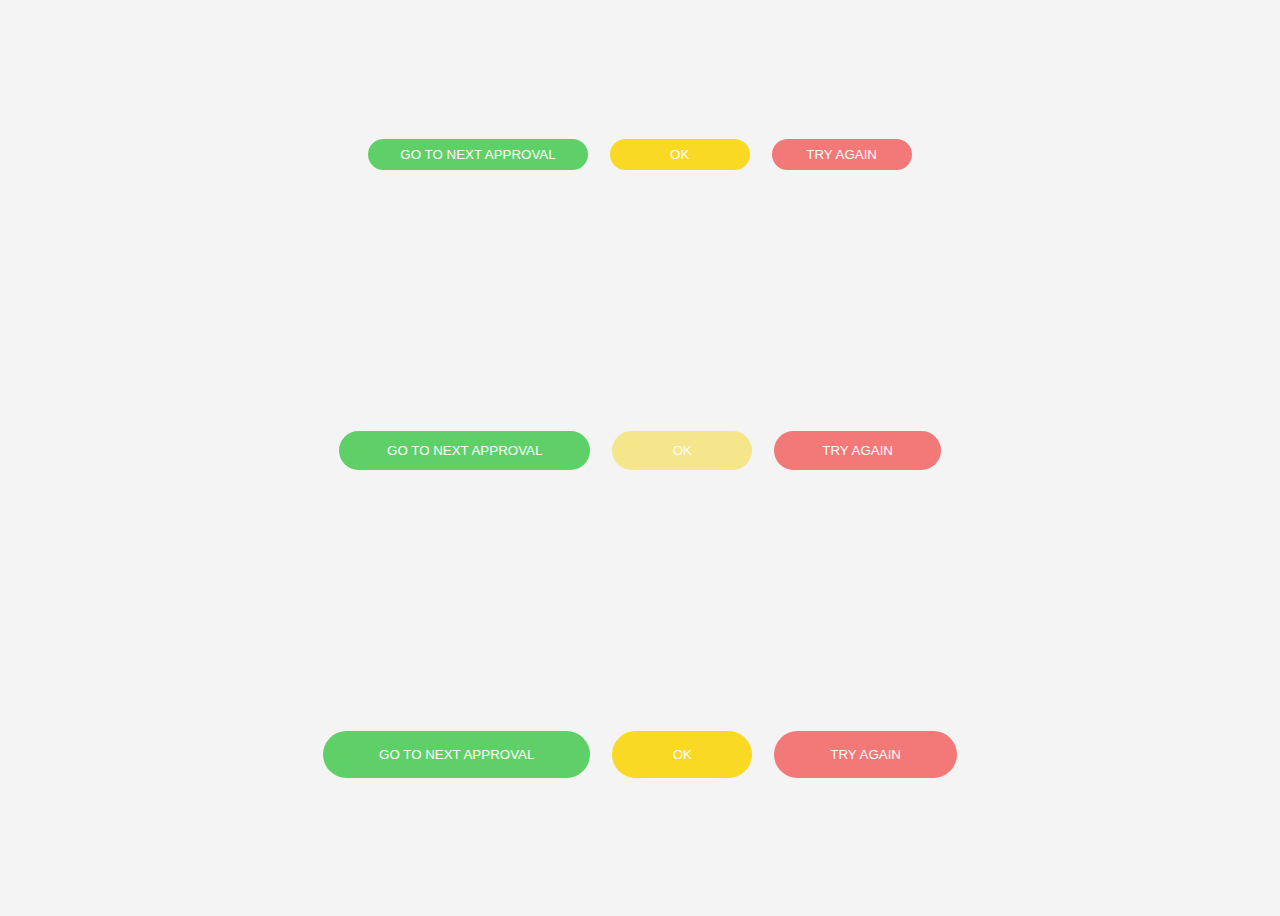
<file: Bem/index.html>
<!DOCTYPE html>
<html lang="en">
<head>
  <meta charset="UTF-8">
  <meta http-equiv="X-UA-Compatible" content="IE=edge">
  <meta name="viewport" content="width=device-width, initial-scale=1.0">
  <link rel="stylesheet" href="./styles.css">
  <title>Document</title>
</head>
<body>
  <div>
    <button class="btn btn-size-s btn--success ">GO TO NEXT APPROVAL</button>
    <button class="btn btn-size-s btn--warning">OK</button>
    <button class="btn btn-size-s btn--danger">TRY AGAIN</button>
  </div>
    <div>
      <button class="btn btn--success ">GO TO NEXT APPROVAL</button>
      <button class="btn btn--warning btn--disable">OK</button>
      <button class="btn btn--danger">TRY AGAIN</button>
    </div>
    <div>
      <button class="btn btn--size-l btn--success ">GO TO NEXT APPROVAL</button>
      <button class="btn btn--size-l btn--warning">OK</button>
      <button class="btn btn--size-l btn--danger">TRY AGAIN</button>
    </div>
   
</body>
</html>
</file>
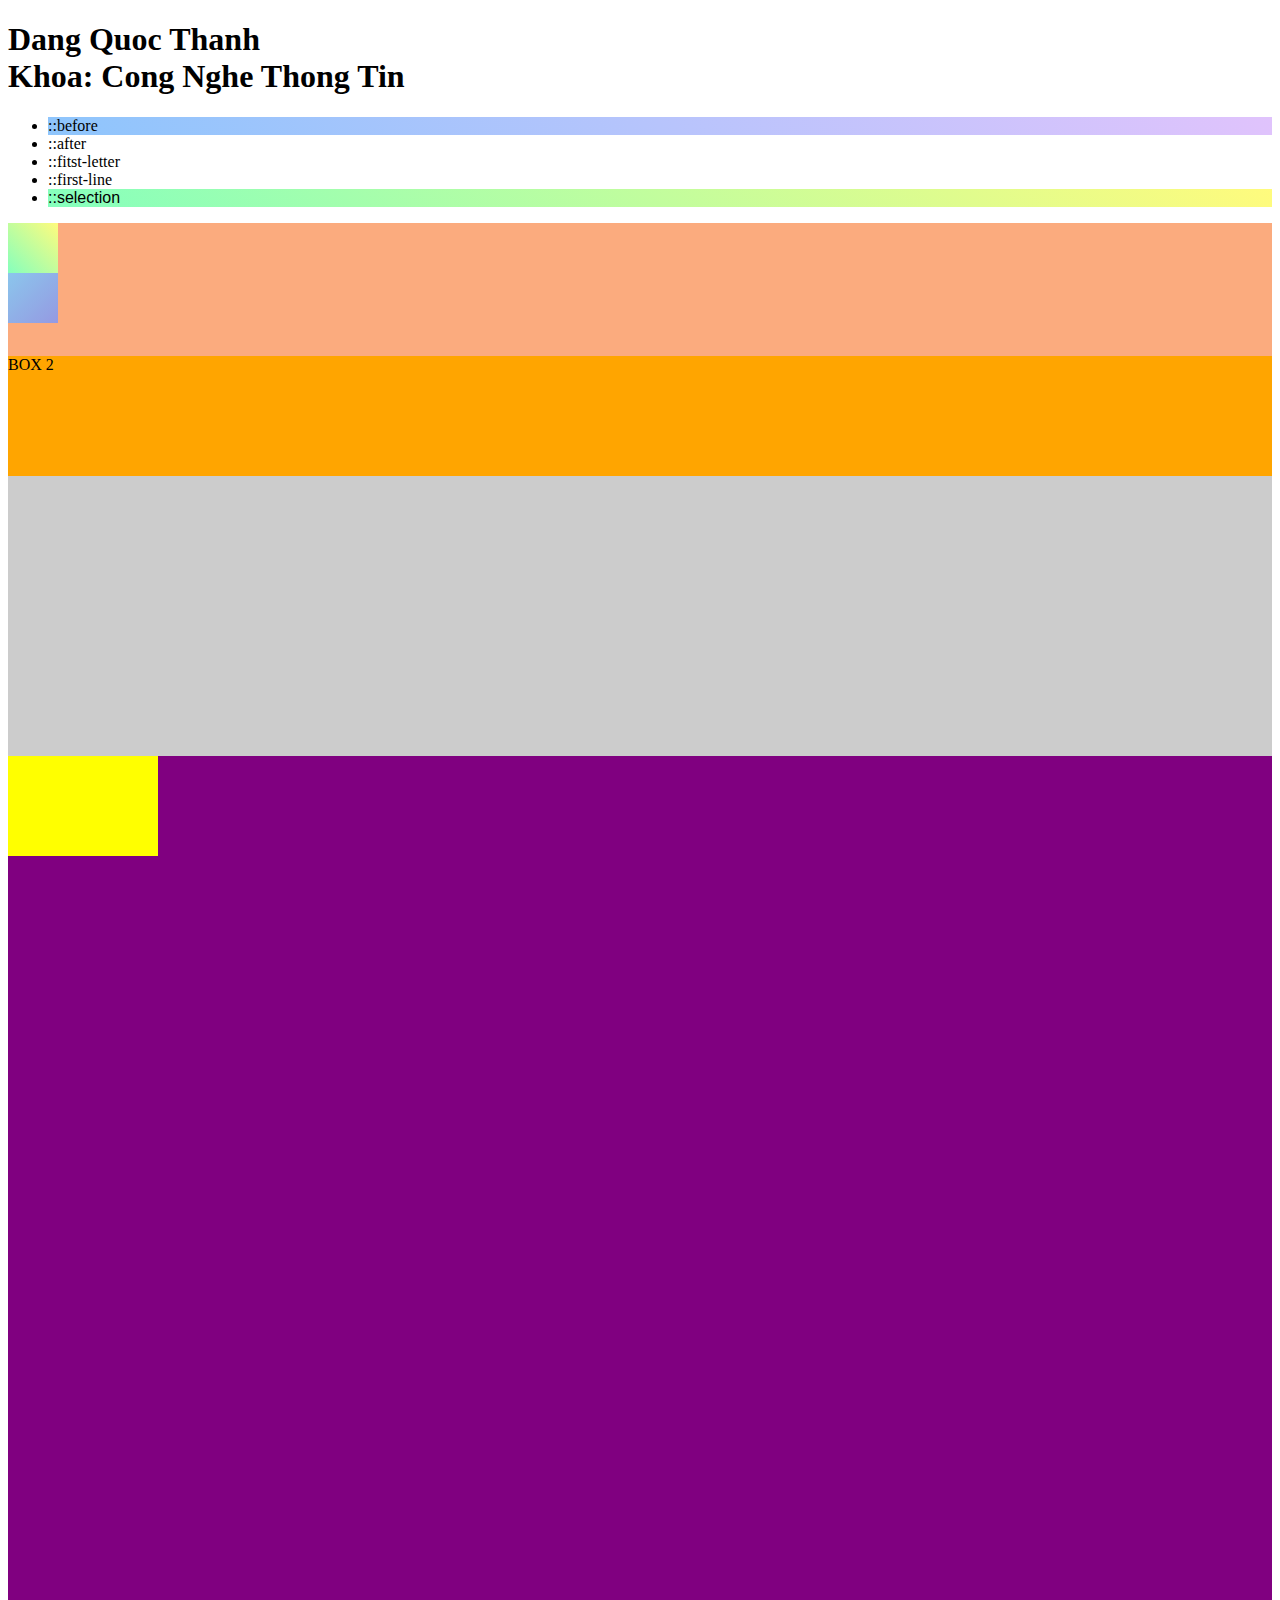
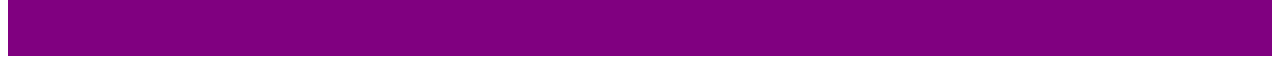
<file: F8/index.html>
<!DOCTYPE html>
<html lang="en">
<head>
  <meta charset="UTF-8">
  <meta http-equiv="X-UA-Compatible" content="IE=edge">
  <meta name="viewport" content="width=device-width, initial-scale=1.0">
  <title>Document</title>
  <link rel="stylesheet" href="./assets/css/style.css">
</head>

<body>
    <h1>Dang Quoc Thanh<br/>Khoa: Cong Nghe Thong Tin</h1>
    <ul>
      <li>::before</li>
      <li>::after</li>
      <li>::fitst-letter</li>
      <li>::first-line</li>
      <li>::selection</li>
    </ul>
      <div class="parent-1">
        <div class="box-1"> 
        </div>
    </div>

    <div class="parent-2">
        <div class="box-2">BOX 2</div>
    </div>
    <div class="container"></div>

</body>
</html>
</file>
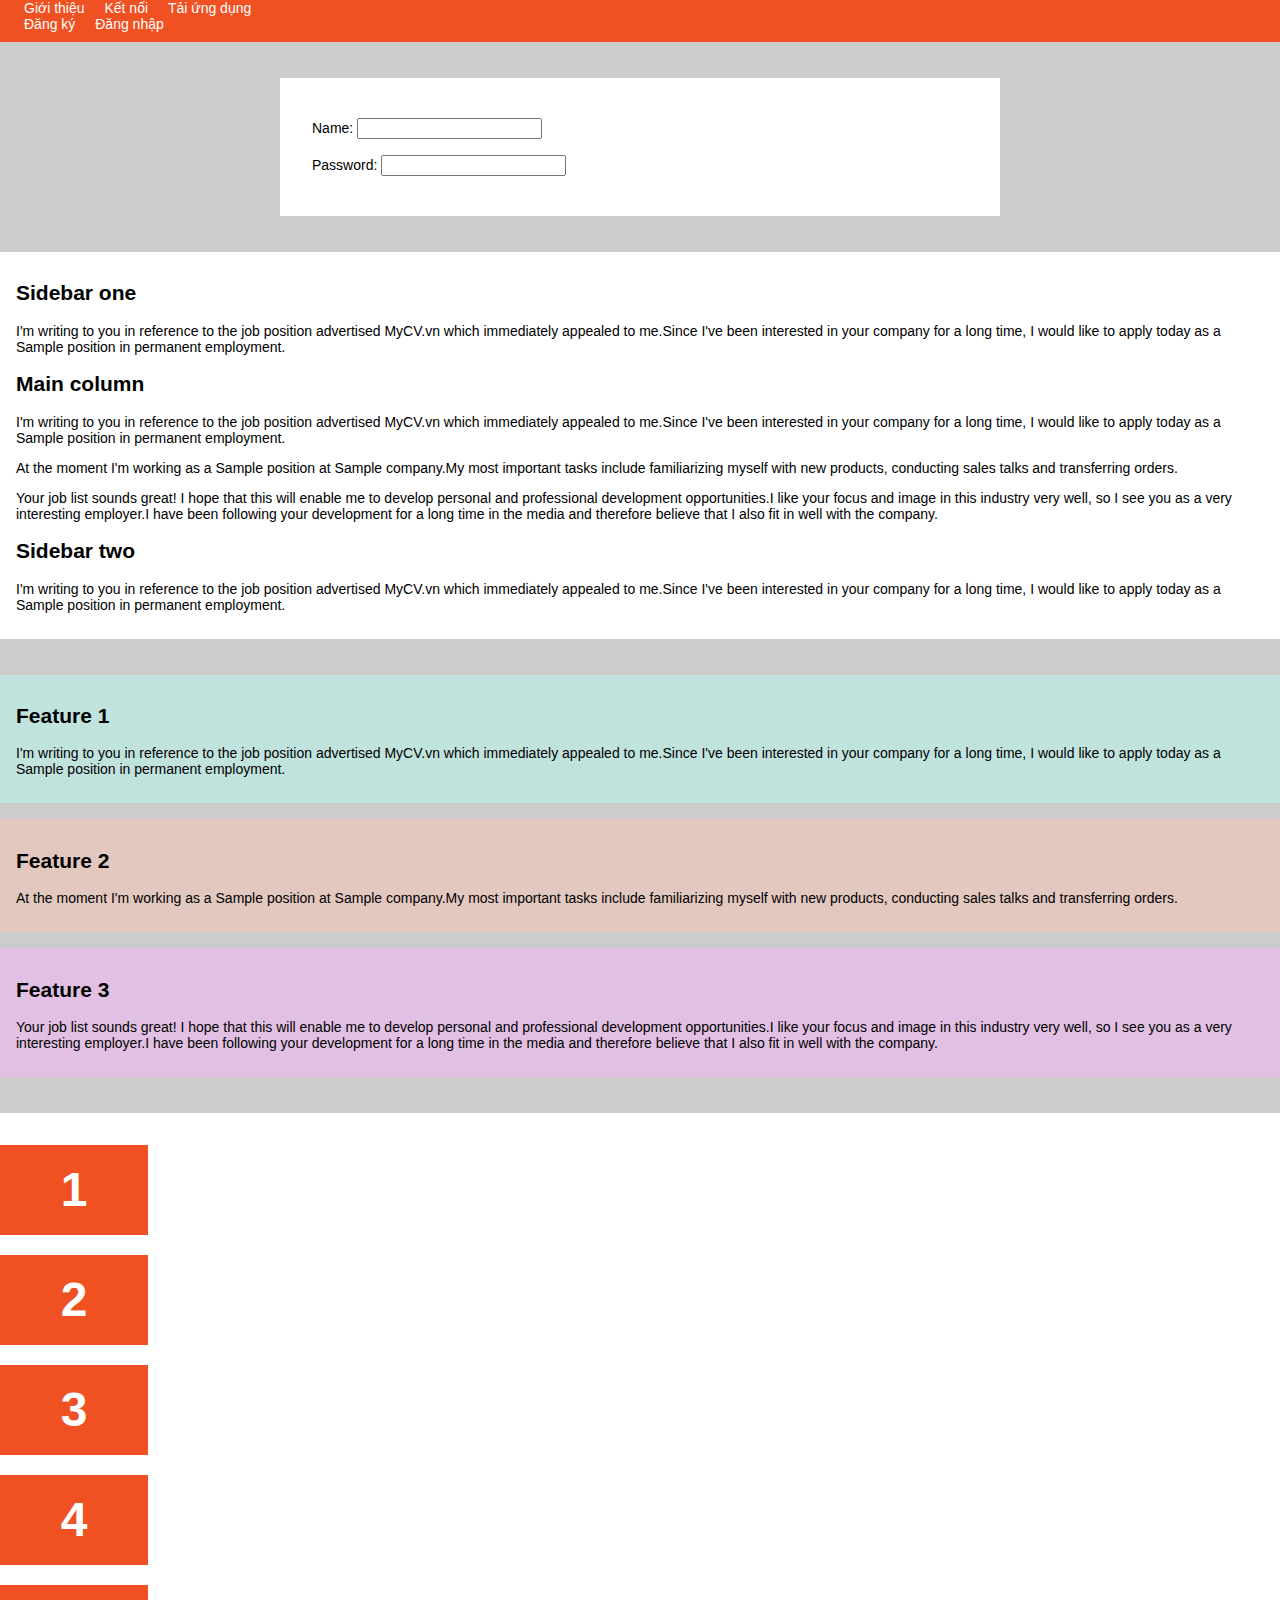
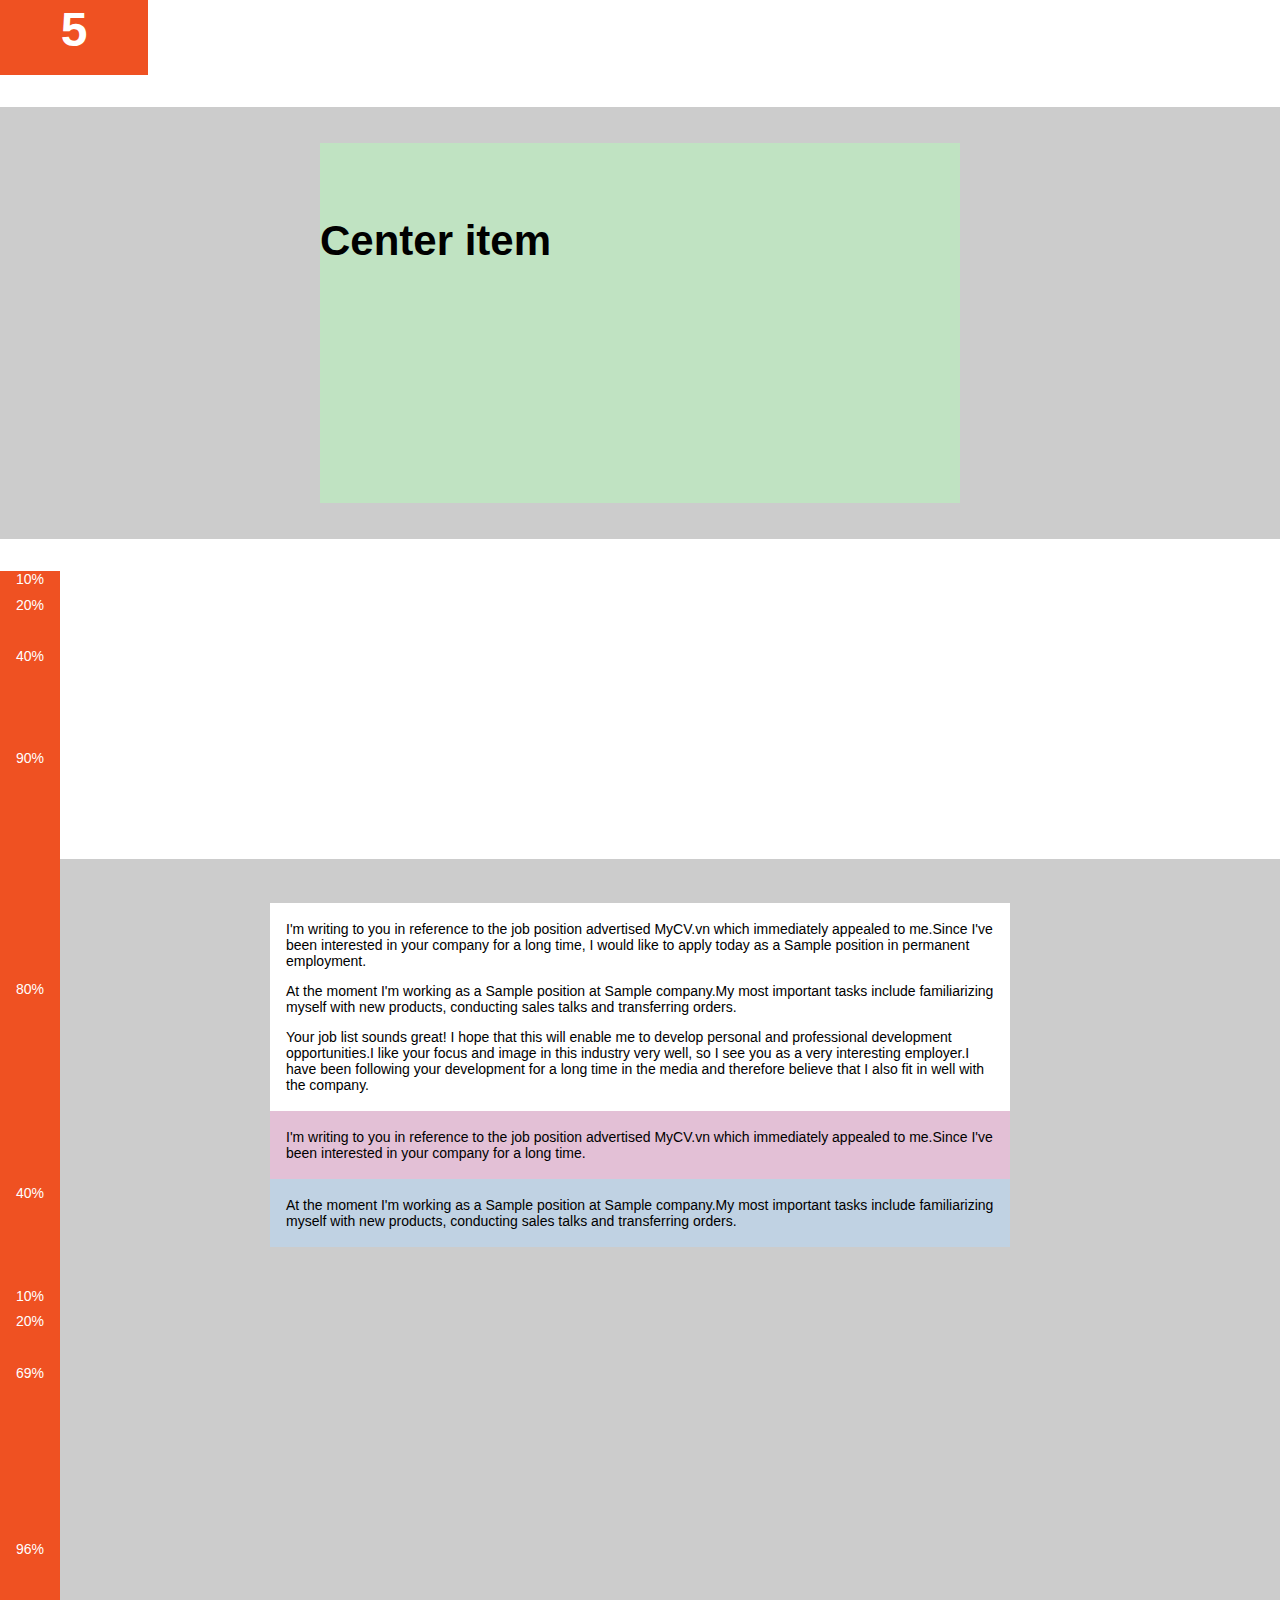
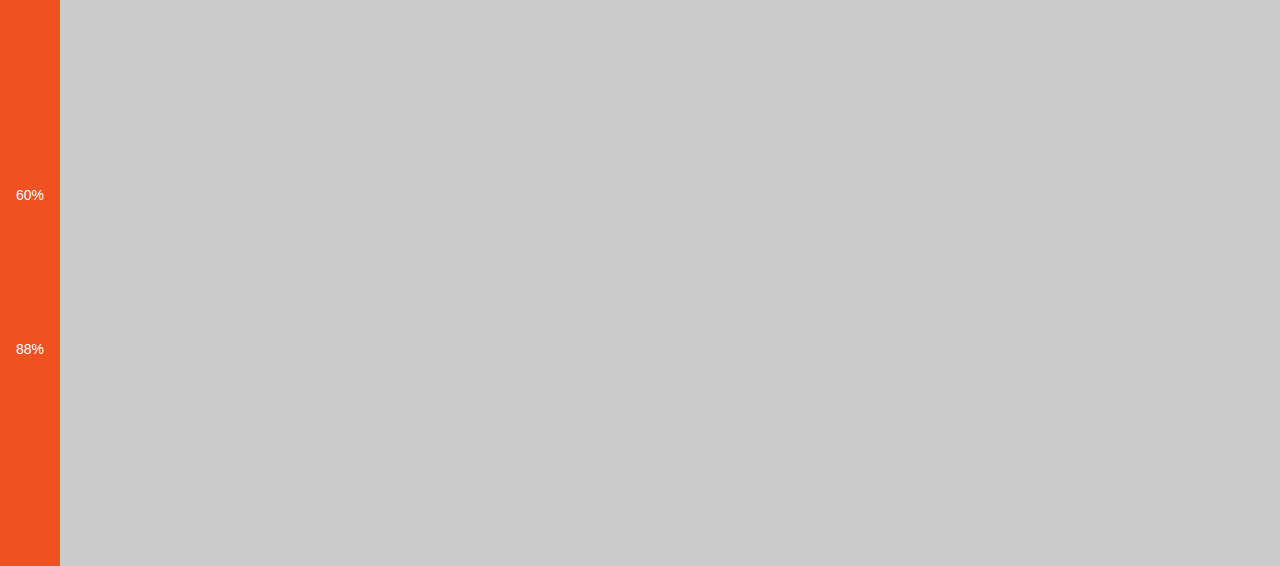
<file: Study_flexbox/index.html>
<!DOCTYPE html>
<html>
    <head>
        <title>F8 - Shop</title>
        <meta charset="utf-8">
        <link rel="stylesheet" href="./styles.css">
    </head>
    
    <body>
        <!-- Navbar -->
        <div class="nav">
            <ul class="nav-list">
                <li class="nav-item">Giới thiệu</li>
                <li class="nav-item">Kết nối</li>
                <li class="nav-item">Tải ứng dụng</li>
            </ul>
            <ul class="nav-list">
                <li class="nav-item">Đăng ký</li>
                <li class="nav-item">Đăng nhập</li>
            </ul>
        </div>
        
        <!-- Form layout -->
        <div class="form-container">
            <form action="" class="form">
                <div class="form__row">
                    <label class="form__label" for="name">Name:</label>
                    <input class="form__input" type="text" id="name">
                </div>
                <div class="form__row">
                    <label class="form__label" for="password">Password:</label>
                    <input class="form__input" type="password" id="password">
                </div>
            </form>
        </div>

        <!-- Column layout -->
        <div class="column-layout">
            <div class="column-item sidebar-one">
                <h2>Sidebar one</h2>
                <p>I'm writing to you in reference to the job position advertised MyCV.vn which immediately appealed to me.Since I've been interested in your company for a long time, I would like to apply today as a Sample position in permanent employment.</p>
            </div>
            <div class="column-item main-column">
                <h2>Main column</h2>
                <p>I'm writing to you in reference to the job position advertised MyCV.vn which immediately appealed to me.Since I've been interested in your company for a long time, I would like to apply today as a Sample position in permanent employment.</p>
                <p>At the moment I'm working as a Sample position at Sample company.My most important tasks include familiarizing myself with new products, conducting sales talks and transferring orders.</p>
                <p>Your job list sounds great! I hope that this will enable me to develop personal and professional development opportunities.I like your focus and image in this industry very well, so I see you as a very interesting employer.I have been following your development for a long time in the media and therefore believe that I also fit in well with the company.</p>
            </div>
            <div class="column-item sidebar-two">
                <h2>Sidebar two</h2>
                <p>I'm writing to you in reference to the job position advertised MyCV.vn which immediately appealed to me.Since I've been interested in your company for a long time, I would like to apply today as a Sample position in permanent employment.</p>
            </div>
        </div>

        <!-- Feature layout -->
        <div class="feature-layout">
            <div class="feature-item">
                <h2>Feature 1</h2>
                <p>I'm writing to you in reference to the job position advertised MyCV.vn which immediately appealed to me.Since I've been interested in your company for a long time, I would like to apply today as a Sample position in permanent employment.</p>
            </div>
            <div class="feature-item">
                <h2>Feature 2</h2>
                <p>At the moment I'm working as a Sample position at Sample company.My most important tasks include familiarizing myself with new products, conducting sales talks and transferring orders.</p>
            </div>
            <div class="feature-item">
                <h2>Feature 3</h2>
                <p>Your job list sounds great! I hope that this will enable me to develop personal and professional development opportunities.I like your focus and image in this industry very well, so I see you as a very interesting employer.I have been following your development for a long time in the media and therefore believe that I also fit in well with the company.</p>
            </div>
        </div>

        <!-- Wrap layout -->
        <div class="wrap-layout">
            <div class="wrap-layout__item">1</div>
            <div class="wrap-layout__item">2</div>
            <div class="wrap-layout__item">3</div>
            <div class="wrap-layout__item">4</div>
            <div class="wrap-layout__item">5</div>
        </div>

        <!-- Center layout -->
        <div class="center-layout">
            <h3 class="center-layout__item">Center item</h3>
        </div>

        <!-- Chart -->
        <div class="chart-layout">
            <div class="chart-layout__item" style="--percent: 10%">10%</div>
            <div class="chart-layout__item" style="--percent: 20%">20%</div>
            <div class="chart-layout__item" style="--percent: 40%">40%</div>
            <div class="chart-layout__item" style="--percent: 90%">90%</div>
            <div class="chart-layout__item" style="--percent: 80%">80%</div>
            <div class="chart-layout__item" style="--percent: 40%">40%</div>
            <div class="chart-layout__item" style="--percent: 10%">10%</div>
            <div class="chart-layout__item" style="--percent: 20%">20%</div>
            <div class="chart-layout__item" style="--percent: 69%">69%</div>
            <div class="chart-layout__item" style="--percent: 96%">96%</div>
            <div class="chart-layout__item" style="--percent: 60%">60%</div>
            <div class="chart-layout__item" style="--percent: 88%">88%</div>
        </div>

        <!-- End -->
        <div class="the-end">
            <div class="the-end__first">
                <p>I'm writing to you in reference to the job position advertised MyCV.vn which immediately appealed to me.Since I've been interested in your company for a long time, I would like to apply today as a Sample position in permanent employment.</p>
                <p>At the moment I'm working as a Sample position at Sample company.My most important tasks include familiarizing myself with new products, conducting sales talks and transferring orders.</p>
                <p>Your job list sounds great! I hope that this will enable me to develop personal and professional development opportunities.I like your focus and image in this industry very well, so I see you as a very interesting employer.I have been following your development for a long time in the media and therefore believe that I also fit in well with the company.</p>
            </div>
            <div class="the-end__second">
                <div class="the-end__second-one">
                    <p>I'm writing to you in reference to the job position advertised MyCV.vn which immediately appealed to me.Since I've been interested in your company for a long time.</p>
                </div>
                <div class="the-end__second-two">
                    <p>At the moment I'm working as a Sample position at Sample company.My most important tasks include familiarizing myself with new products, conducting sales talks and transferring orders.</p>
                </div>
            </div>
        </div>
    </body>
</html>
</file>
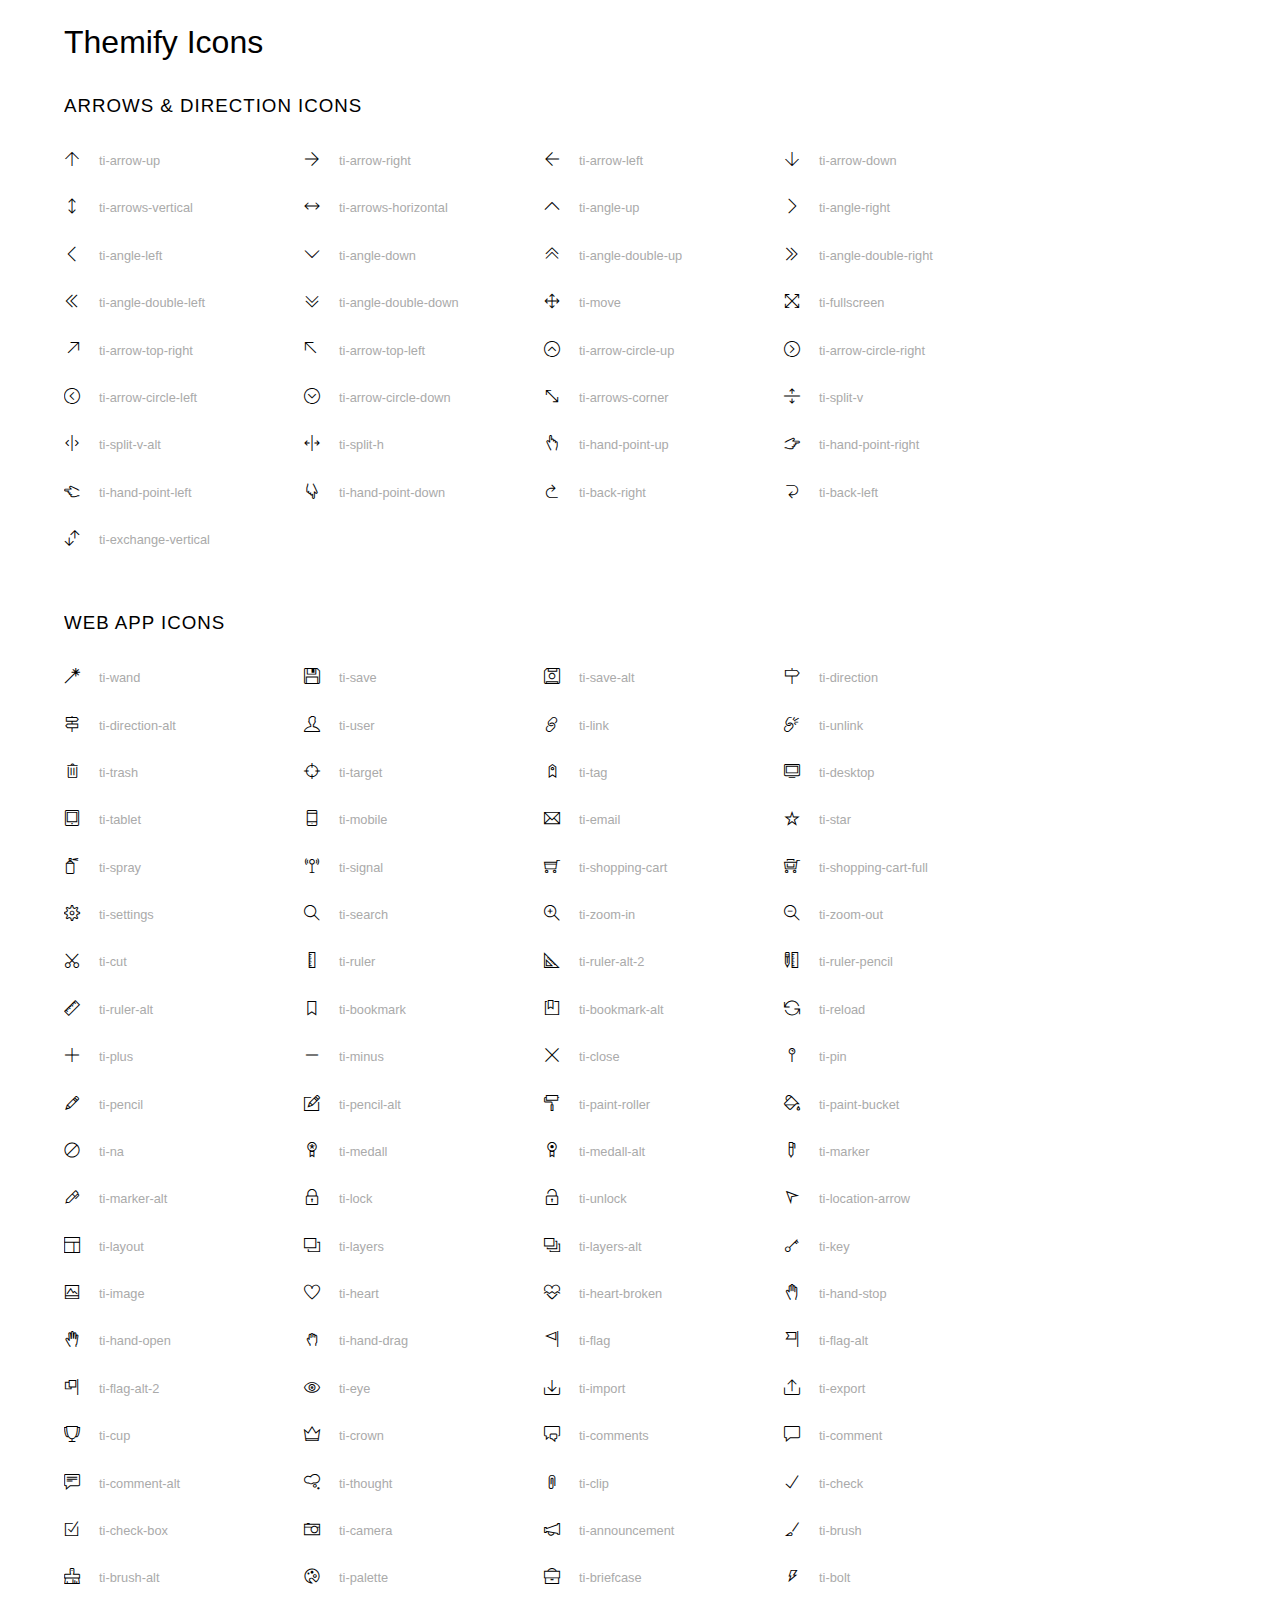
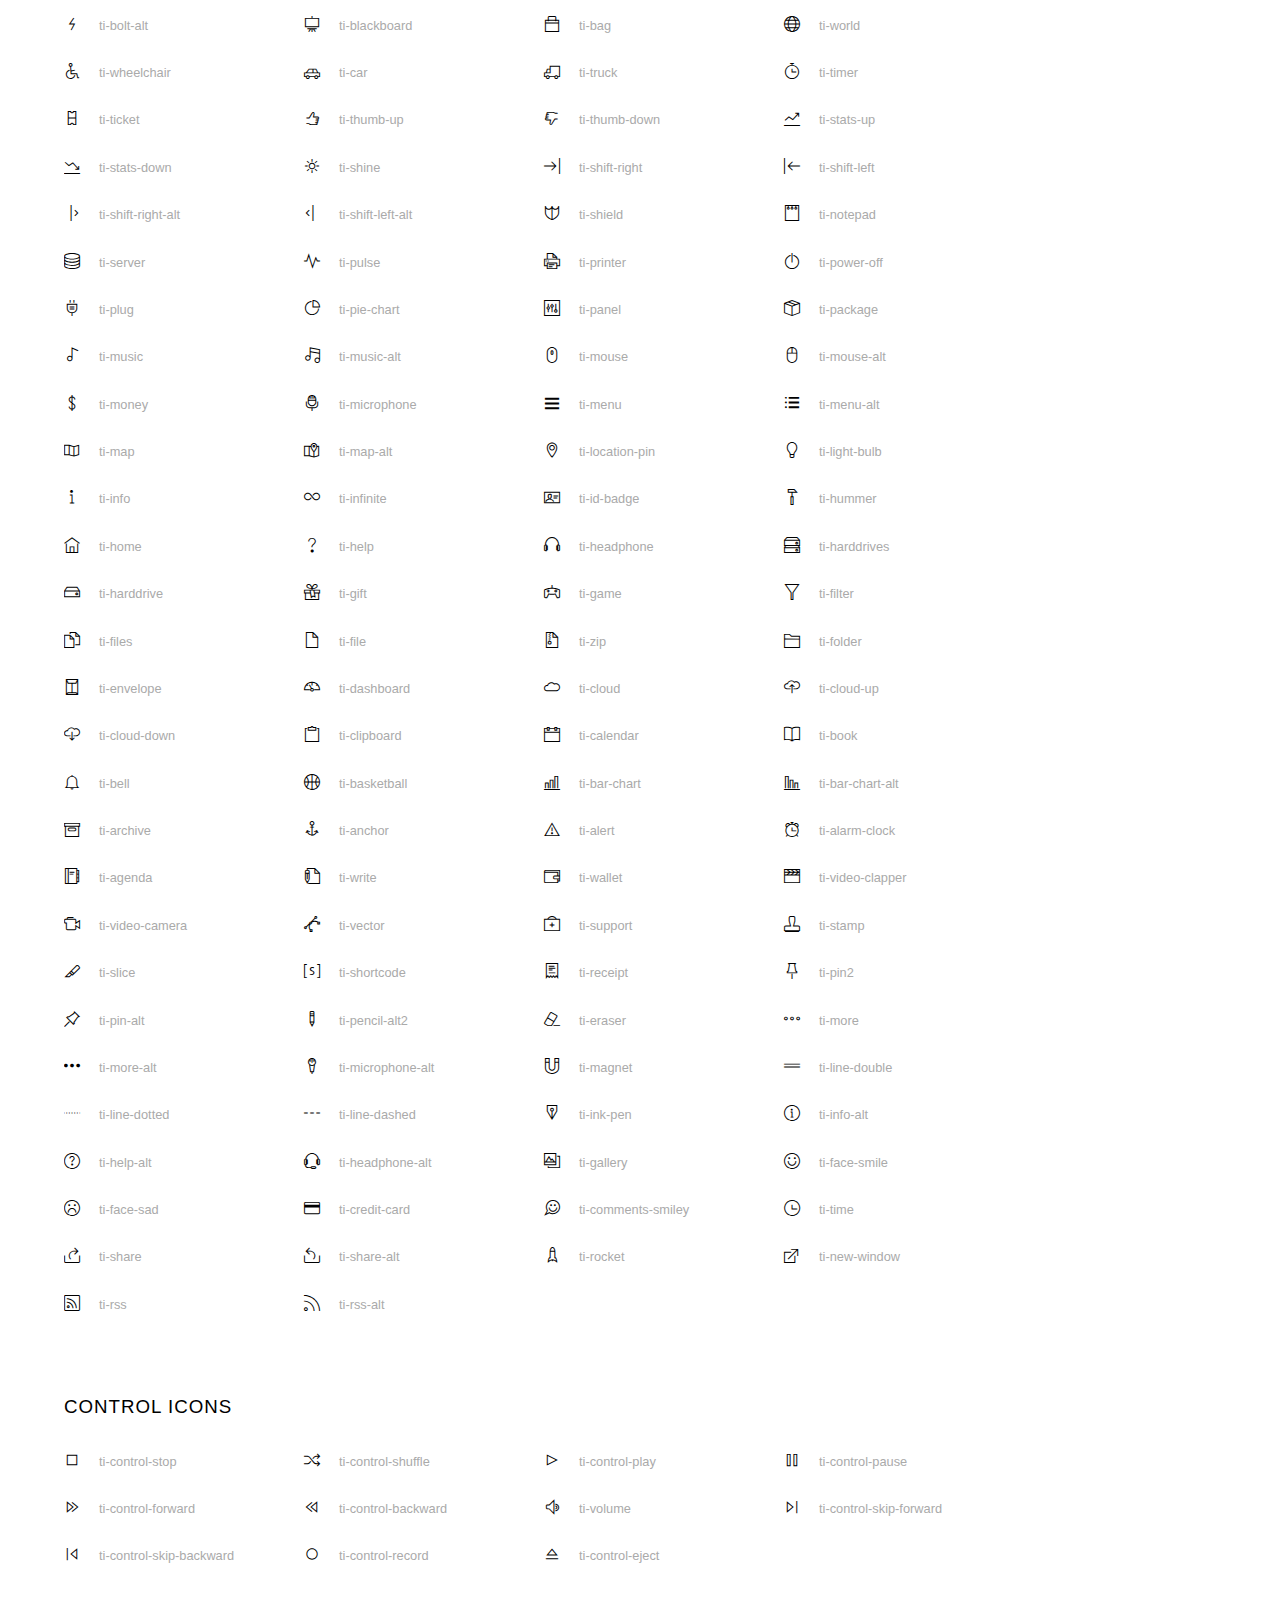
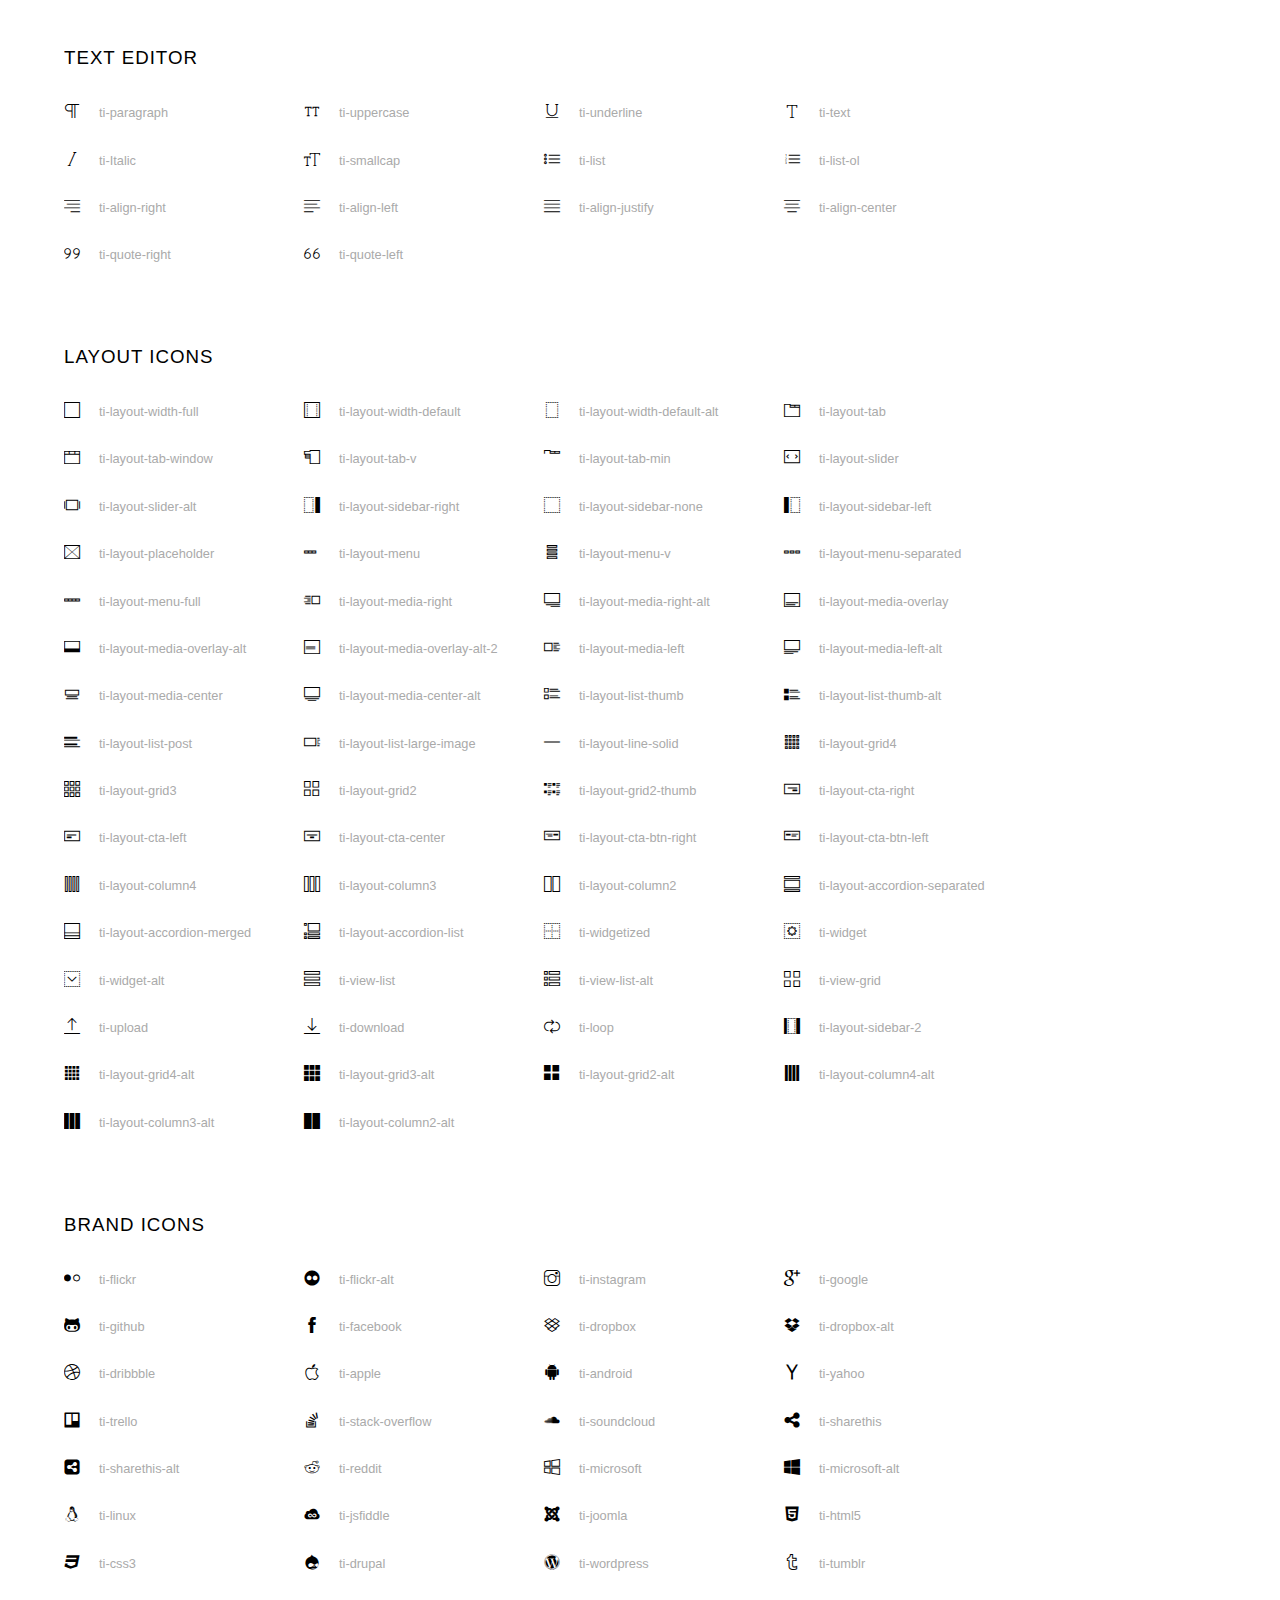
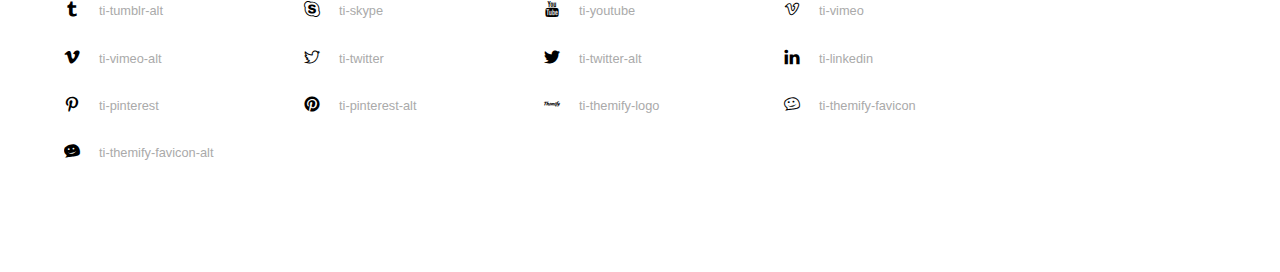
<file: Theband/assets/themify-icons/index.html>
<!doctype html>
<html>
<head>
	<meta charset="utf-8">
	<title>Themify Icon Font</title>
	<meta name="viewport" content="width=device-width">
	<link rel="stylesheet" href="demo-files/demo.css">
	<link rel="stylesheet" href="themify-icons.css">
	<!--[if lt IE 8]><!-->
	<link rel="stylesheet" href="ie7/ie7.css">
	<!--<![endif]-->
</head>
<body>
	<h1>Themify Icons</h1>

	<div class="icon-section">

		<div class="icon-section">
			<h3>Arrows &amp; Direction Icons </h3>

			<div class="icon-container">
				<span class="ti-arrow-up"></span><span class="icon-name"> ti-arrow-up</span>
			</div>
			<div class="icon-container">
				<span class="ti-arrow-right"></span><span class="icon-name"> ti-arrow-right</span>
			</div>
			<div class="icon-container">
				<span class="ti-arrow-left"></span><span class="icon-name"> ti-arrow-left</span>
			</div>
			<div class="icon-container">
				<span class="ti-arrow-down"></span><span class="icon-name"> ti-arrow-down</span>
			</div>
			<div class="icon-container">
				<span class="ti-arrows-vertical"></span><span class="icon-name"> ti-arrows-vertical</span>
			</div>
			<div class="icon-container">
				<span class="ti-arrows-horizontal"></span><span class="icon-name"> ti-arrows-horizontal</span>
			</div>
			<div class="icon-container">
				<span class="ti-angle-up"></span><span class="icon-name"> ti-angle-up</span>
			</div>
			<div class="icon-container">
				<span class="ti-angle-right"></span><span class="icon-name"> ti-angle-right</span>
			</div>
			<div class="icon-container">
				<span class="ti-angle-left"></span><span class="icon-name"> ti-angle-left</span>
			</div>
			<div class="icon-container">
				<span class="ti-angle-down"></span><span class="icon-name"> ti-angle-down</span>
			</div>	
			<div class="icon-container">
				<span class="ti-angle-double-up"></span><span class="icon-name"> ti-angle-double-up</span>
			</div>
			<div class="icon-container">
				<span class="ti-angle-double-right"></span><span class="icon-name"> ti-angle-double-right</span>
			</div>
			<div class="icon-container">
				<span class="ti-angle-double-left"></span><span class="icon-name"> ti-angle-double-left</span>
			</div>
			<div class="icon-container">
				<span class="ti-angle-double-down"></span><span class="icon-name"> ti-angle-double-down</span>
			</div>					
			<div class="icon-container">
				<span class="ti-move"></span><span class="icon-name"> ti-move</span>
			</div>
			<div class="icon-container">
				<span class="ti-fullscreen"></span><span class="icon-name"> ti-fullscreen</span>
			</div>
			<div class="icon-container">
				<span class="ti-arrow-top-right"></span><span class="icon-name"> ti-arrow-top-right</span>
			</div>
			<div class="icon-container">
				<span class="ti-arrow-top-left"></span><span class="icon-name"> ti-arrow-top-left</span>
			</div>
			<div class="icon-container">
				<span class="ti-arrow-circle-up"></span><span class="icon-name"> ti-arrow-circle-up</span>
			</div>
			<div class="icon-container">
				<span class="ti-arrow-circle-right"></span><span class="icon-name"> ti-arrow-circle-right</span>
			</div>
			<div class="icon-container">
				<span class="ti-arrow-circle-left"></span><span class="icon-name"> ti-arrow-circle-left</span>
			</div>
			<div class="icon-container">
				<span class="ti-arrow-circle-down"></span><span class="icon-name"> ti-arrow-circle-down</span>
			</div>
			<div class="icon-container">
				<span class="ti-arrows-corner"></span><span class="icon-name"> ti-arrows-corner</span>
			</div>
			<div class="icon-container">
				<span class="ti-split-v"></span><span class="icon-name"> ti-split-v</span>
			</div>

			<div class="icon-container">
				<span class="ti-split-v-alt"></span><span class="icon-name"> ti-split-v-alt</span>
			</div>
			<div class="icon-container">
				<span class="ti-split-h"></span><span class="icon-name"> ti-split-h</span>
			</div>
			<div class="icon-container">
				<span class="ti-hand-point-up"></span><span class="icon-name"> ti-hand-point-up</span>
			</div>
			<div class="icon-container">
				<span class="ti-hand-point-right"></span><span class="icon-name"> ti-hand-point-right</span>
			</div>
			<div class="icon-container">
				<span class="ti-hand-point-left"></span><span class="icon-name"> ti-hand-point-left</span>
			</div>
			<div class="icon-container">
				<span class="ti-hand-point-down"></span><span class="icon-name"> ti-hand-point-down</span>
			</div>
			<div class="icon-container">
				<span class="ti-back-right"></span><span class="icon-name"> ti-back-right</span>
			</div>
			<div class="icon-container">
				<span class="ti-back-left"></span><span class="icon-name"> ti-back-left</span>
			</div>
			<div class="icon-container">
				<span class="ti-exchange-vertical"></span><span class="icon-name"> ti-exchange-vertical</span>
			</div>

		</div> <!-- Arrows Icons -->



		<h3>Web App Icons</h3>
		
		<div class="icon-section">

			<div class="icon-container">
				<span class="ti-wand"></span><span class="icon-name"> ti-wand</span>
			</div>
			<div class="icon-container">
				<span class="ti-save"></span><span class="icon-name"> ti-save</span>
			</div>
			<div class="icon-container">
				<span class="ti-save-alt"></span><span class="icon-name"> ti-save-alt</span>
			</div>

			<div class="icon-container">
				<span class="ti-direction"></span><span class="icon-name"> ti-direction</span>
			</div>
			<div class="icon-container">
				<span class="ti-direction-alt"></span><span class="icon-name"> ti-direction-alt</span>
			</div>
			<div class="icon-container">
				<span class="ti-user"></span><span class="icon-name"> ti-user</span>
			</div>
			<div class="icon-container">
				<span class="ti-link"></span><span class="icon-name"> ti-link</span>
			</div>
			<div class="icon-container">
				<span class="ti-unlink"></span><span class="icon-name"> ti-unlink</span>
			</div>
			<div class="icon-container">
				<span class="ti-trash"></span><span class="icon-name"> ti-trash</span>
			</div>
			<div class="icon-container">
				<span class="ti-target"></span><span class="icon-name"> ti-target</span>
			</div>
			<div class="icon-container">
				<span class="ti-tag"></span><span class="icon-name"> ti-tag</span>
			</div>
			<div class="icon-container">
				<span class="ti-desktop"></span><span class="icon-name"> ti-desktop</span>
			</div>
			<div class="icon-container">
				<span class="ti-tablet"></span><span class="icon-name"> ti-tablet</span>
			</div>
			<div class="icon-container">
				<span class="ti-mobile"></span><span class="icon-name"> ti-mobile</span>
			</div>
			<div class="icon-container">
				<span class="ti-email"></span><span class="icon-name"> ti-email</span>
			</div>	
			<div class="icon-container">
				<span class="ti-star"></span><span class="icon-name"> ti-star</span>
			</div>
			<div class="icon-container">
				<span class="ti-spray"></span><span class="icon-name"> ti-spray</span>
			</div>
			<div class="icon-container">
				<span class="ti-signal"></span><span class="icon-name"> ti-signal</span>
			</div>
			<div class="icon-container">
				<span class="ti-shopping-cart"></span><span class="icon-name"> ti-shopping-cart</span>
			</div>
			<div class="icon-container">
				<span class="ti-shopping-cart-full"></span><span class="icon-name"> ti-shopping-cart-full</span>
			</div>
			<div class="icon-container">
				<span class="ti-settings"></span><span class="icon-name"> ti-settings</span>
			</div>
			<div class="icon-container">
				<span class="ti-search"></span><span class="icon-name"> ti-search</span>
			</div>
			<div class="icon-container">
				<span class="ti-zoom-in"></span><span class="icon-name"> ti-zoom-in</span>
			</div>
			<div class="icon-container">
				<span class="ti-zoom-out"></span><span class="icon-name"> ti-zoom-out</span>
			</div>
			<div class="icon-container">
				<span class="ti-cut"></span><span class="icon-name"> ti-cut</span>
			</div>
			<div class="icon-container">
				<span class="ti-ruler"></span><span class="icon-name"> ti-ruler</span>
			</div>
			<div class="icon-container">
				<span class="ti-ruler-alt-2"></span><span class="icon-name"> ti-ruler-alt-2</span>
			</div>			
			<div class="icon-container">
				<span class="ti-ruler-pencil"></span><span class="icon-name"> ti-ruler-pencil</span>
			</div>
			<div class="icon-container">
				<span class="ti-ruler-alt"></span><span class="icon-name"> ti-ruler-alt</span>
			</div>
			<div class="icon-container">
				<span class="ti-bookmark"></span><span class="icon-name"> ti-bookmark</span>
			</div>
			<div class="icon-container">
				<span class="ti-bookmark-alt"></span><span class="icon-name"> ti-bookmark-alt</span>
			</div>
			<div class="icon-container">
				<span class="ti-reload"></span><span class="icon-name"> ti-reload</span>
			</div>
			<div class="icon-container">
				<span class="ti-plus"></span><span class="icon-name"> ti-plus</span>
			</div>
			<div class="icon-container">
				<span class="ti-minus"></span><span class="icon-name"> ti-minus</span>
			</div>
			<div class="icon-container">
				<span class="ti-close"></span><span class="icon-name"> ti-close</span>
			</div>			
			<div class="icon-container">
				<span class="ti-pin"></span><span class="icon-name"> ti-pin</span>
			</div>
			<div class="icon-container">
				<span class="ti-pencil"></span><span class="icon-name"> ti-pencil</span>
			</div>
					
		  	<div class="icon-container">
				<span class="ti-pencil-alt"></span><span class="icon-name"> ti-pencil-alt</span>
			</div>
			<div class="icon-container">
				<span class="ti-paint-roller"></span><span class="icon-name"> ti-paint-roller</span>
			</div>
			<div class="icon-container">
				<span class="ti-paint-bucket"></span><span class="icon-name"> ti-paint-bucket</span>
			</div>
			<div class="icon-container">
				<span class="ti-na"></span><span class="icon-name"> ti-na</span>
			</div>
			<div class="icon-container">
				<span class="ti-medall"></span><span class="icon-name"> ti-medall</span>
			</div>
			<div class="icon-container">
				<span class="ti-medall-alt"></span><span class="icon-name"> ti-medall-alt</span>
			</div>
			<div class="icon-container">
				<span class="ti-marker"></span><span class="icon-name"> ti-marker</span>
			</div>
			<div class="icon-container">
				<span class="ti-marker-alt"></span><span class="icon-name"> ti-marker-alt</span>
			</div>

			<div class="icon-container">
				<span class="ti-lock"></span><span class="icon-name"> ti-lock</span>
			</div>
			<div class="icon-container">
				<span class="ti-unlock"></span><span class="icon-name"> ti-unlock</span>
			</div>
			<div class="icon-container">
				<span class="ti-location-arrow"></span><span class="icon-name"> ti-location-arrow</span>
			</div>
			<div class="icon-container">
				<span class="ti-layout"></span><span class="icon-name"> ti-layout</span>
			</div>
			<div class="icon-container">
				<span class="ti-layers"></span><span class="icon-name"> ti-layers</span>
			</div>
			<div class="icon-container">
				<span class="ti-layers-alt"></span><span class="icon-name"> ti-layers-alt</span>
			</div>
			<div class="icon-container">
				<span class="ti-key"></span><span class="icon-name"> ti-key</span>
			</div>
			<div class="icon-container">
				<span class="ti-image"></span><span class="icon-name"> ti-image</span>
			</div>
			<div class="icon-container">
				<span class="ti-heart"></span><span class="icon-name"> ti-heart</span>
			</div>
			<div class="icon-container">
				<span class="ti-heart-broken"></span><span class="icon-name"> ti-heart-broken</span>
			</div>
			<div class="icon-container">
				<span class="ti-hand-stop"></span><span class="icon-name"> ti-hand-stop</span>
			</div>
			<div class="icon-container">
				<span class="ti-hand-open"></span><span class="icon-name"> ti-hand-open</span>
			</div>
			<div class="icon-container">
				<span class="ti-hand-drag"></span><span class="icon-name"> ti-hand-drag</span>
			</div>
			<div class="icon-container">
				<span class="ti-flag"></span><span class="icon-name"> ti-flag</span>
			</div>
			<div class="icon-container">
				<span class="ti-flag-alt"></span><span class="icon-name"> ti-flag-alt</span>
			</div>
			<div class="icon-container">
				<span class="ti-flag-alt-2"></span><span class="icon-name"> ti-flag-alt-2</span>
			</div>
			<div class="icon-container">
				<span class="ti-eye"></span><span class="icon-name"> ti-eye</span>
			</div>
			<div class="icon-container">
				<span class="ti-import"></span><span class="icon-name"> ti-import</span>
			</div>			
			<div class="icon-container">
				<span class="ti-export"></span><span class="icon-name"> ti-export</span>
			</div>
			<div class="icon-container">
				<span class="ti-cup"></span><span class="icon-name"> ti-cup</span>
			</div>
			<div class="icon-container">
				<span class="ti-crown"></span><span class="icon-name"> ti-crown</span>
			</div>
			<div class="icon-container">
				<span class="ti-comments"></span><span class="icon-name"> ti-comments</span>
			</div>
			<div class="icon-container">
				<span class="ti-comment"></span><span class="icon-name"> ti-comment</span>
			</div>
			<div class="icon-container">
				<span class="ti-comment-alt"></span><span class="icon-name"> ti-comment-alt</span>
			</div>
			<div class="icon-container">
				<span class="ti-thought"></span><span class="icon-name"> ti-thought</span>
			</div>			
			<div class="icon-container">
				<span class="ti-clip"></span><span class="icon-name"> ti-clip</span>
			</div>

			<div class="icon-container">
				<span class="ti-check"></span><span class="icon-name"> ti-check</span>
			</div>
			<div class="icon-container">
				<span class="ti-check-box"></span><span class="icon-name"> ti-check-box</span>
			</div>
			<div class="icon-container">
				<span class="ti-camera"></span><span class="icon-name"> ti-camera</span>
			</div>
			<div class="icon-container">
				<span class="ti-announcement"></span><span class="icon-name"> ti-announcement</span>
			</div>
			<div class="icon-container">
				<span class="ti-brush"></span><span class="icon-name"> ti-brush</span>
			</div>
			<div class="icon-container">
				<span class="ti-brush-alt"></span><span class="icon-name"> ti-brush-alt</span>
			</div>
			<div class="icon-container">
				<span class="ti-palette"></span><span class="icon-name"> ti-palette</span>
			</div>			
			<div class="icon-container">
				<span class="ti-briefcase"></span><span class="icon-name"> ti-briefcase</span>
			</div>
			<div class="icon-container">
				<span class="ti-bolt"></span><span class="icon-name"> ti-bolt</span>
			</div>
			<div class="icon-container">
				<span class="ti-bolt-alt"></span><span class="icon-name"> ti-bolt-alt</span>
			</div>
			<div class="icon-container">
				<span class="ti-blackboard"></span><span class="icon-name"> ti-blackboard</span>
			</div>
			<div class="icon-container">
				<span class="ti-bag"></span><span class="icon-name"> ti-bag</span>
			</div>
			<div class="icon-container">
				<span class="ti-world"></span><span class="icon-name"> ti-world</span>
			</div>
			<div class="icon-container">
				<span class="ti-wheelchair"></span><span class="icon-name"> ti-wheelchair</span>
			</div>
			<div class="icon-container">
				<span class="ti-car"></span><span class="icon-name"> ti-car</span>
			</div>
			<div class="icon-container">
				<span class="ti-truck"></span><span class="icon-name"> ti-truck</span>
			</div>
			<div class="icon-container">
				<span class="ti-timer"></span><span class="icon-name"> ti-timer</span>
			</div>
			<div class="icon-container">
				<span class="ti-ticket"></span><span class="icon-name"> ti-ticket</span>
			</div>
			<div class="icon-container">
				<span class="ti-thumb-up"></span><span class="icon-name"> ti-thumb-up</span>
			</div>
			<div class="icon-container">
				<span class="ti-thumb-down"></span><span class="icon-name"> ti-thumb-down</span>
			</div>

			<div class="icon-container">
				<span class="ti-stats-up"></span><span class="icon-name"> ti-stats-up</span>
			</div>
			<div class="icon-container">
				<span class="ti-stats-down"></span><span class="icon-name"> ti-stats-down</span>
			</div>
			<div class="icon-container">
				<span class="ti-shine"></span><span class="icon-name"> ti-shine</span>
			</div>
			<div class="icon-container">
				<span class="ti-shift-right"></span><span class="icon-name"> ti-shift-right</span>
			</div>
			<div class="icon-container">
				<span class="ti-shift-left"></span><span class="icon-name"> ti-shift-left</span>
			</div>

			<div class="icon-container">
				<span class="ti-shift-right-alt"></span><span class="icon-name"> ti-shift-right-alt</span>
			</div>
			<div class="icon-container">
				<span class="ti-shift-left-alt"></span><span class="icon-name"> ti-shift-left-alt</span>
			</div>
			<div class="icon-container">
				<span class="ti-shield"></span><span class="icon-name"> ti-shield</span>
			</div>
			<div class="icon-container">
				<span class="ti-notepad"></span><span class="icon-name"> ti-notepad</span>
			</div>
			<div class="icon-container">
				<span class="ti-server"></span><span class="icon-name"> ti-server</span>
			</div>

			<div class="icon-container">
				<span class="ti-pulse"></span><span class="icon-name"> ti-pulse</span>
			</div>
			<div class="icon-container">
				<span class="ti-printer"></span><span class="icon-name"> ti-printer</span>
			</div>
			<div class="icon-container">
				<span class="ti-power-off"></span><span class="icon-name"> ti-power-off</span>
			</div>
			<div class="icon-container">
				<span class="ti-plug"></span><span class="icon-name"> ti-plug</span>
			</div>
			<div class="icon-container">
				<span class="ti-pie-chart"></span><span class="icon-name"> ti-pie-chart</span>
			</div>

			<div class="icon-container">
				<span class="ti-panel"></span><span class="icon-name"> ti-panel</span>
			</div>
			<div class="icon-container">
				<span class="ti-package"></span><span class="icon-name"> ti-package</span>
			</div>
			<div class="icon-container">
				<span class="ti-music"></span><span class="icon-name"> ti-music</span>
			</div>
			<div class="icon-container">
				<span class="ti-music-alt"></span><span class="icon-name"> ti-music-alt</span>
			</div>
			<div class="icon-container">
				<span class="ti-mouse"></span><span class="icon-name"> ti-mouse</span>
			</div>
			<div class="icon-container">
				<span class="ti-mouse-alt"></span><span class="icon-name"> ti-mouse-alt</span>
			</div>
			<div class="icon-container">
				<span class="ti-money"></span><span class="icon-name"> ti-money</span>
			</div>
			<div class="icon-container">
				<span class="ti-microphone"></span><span class="icon-name"> ti-microphone</span>
			</div>
			<div class="icon-container">
				<span class="ti-menu"></span><span class="icon-name"> ti-menu</span>
			</div>
			<div class="icon-container">
				<span class="ti-menu-alt"></span><span class="icon-name"> ti-menu-alt</span>
			</div>
			<div class="icon-container">
				<span class="ti-map"></span><span class="icon-name"> ti-map</span>
			</div>
			<div class="icon-container">
				<span class="ti-map-alt"></span><span class="icon-name"> ti-map-alt</span>
			</div>

			<div class="icon-container">
				<span class="ti-location-pin"></span><span class="icon-name"> ti-location-pin</span>
			</div>

			<div class="icon-container">
				<span class="ti-light-bulb"></span><span class="icon-name"> ti-light-bulb</span>
			</div>
			<div class="icon-container">
				<span class="ti-info"></span><span class="icon-name"> ti-info</span>
			</div>
			<div class="icon-container">
				<span class="ti-infinite"></span><span class="icon-name"> ti-infinite</span>
			</div>
			<div class="icon-container">
				<span class="ti-id-badge"></span><span class="icon-name"> ti-id-badge</span>
			</div>
			<div class="icon-container">
				<span class="ti-hummer"></span><span class="icon-name"> ti-hummer</span>
			</div>
			<div class="icon-container">
				<span class="ti-home"></span><span class="icon-name"> ti-home</span>
			</div>
			<div class="icon-container">
				<span class="ti-help"></span><span class="icon-name"> ti-help</span>
			</div>
			<div class="icon-container">
				<span class="ti-headphone"></span><span class="icon-name"> ti-headphone</span>
			</div>
			<div class="icon-container">
				<span class="ti-harddrives"></span><span class="icon-name"> ti-harddrives</span>
			</div>
			<div class="icon-container">
				<span class="ti-harddrive"></span><span class="icon-name"> ti-harddrive</span>
			</div>
			<div class="icon-container">
				<span class="ti-gift"></span><span class="icon-name"> ti-gift</span>
			</div>
			<div class="icon-container">
				<span class="ti-game"></span><span class="icon-name"> ti-game</span>
			</div>
			<div class="icon-container">
				<span class="ti-filter"></span><span class="icon-name"> ti-filter</span>
			</div>
			<div class="icon-container">
				<span class="ti-files"></span><span class="icon-name"> ti-files</span>
			</div>
			<div class="icon-container">
				<span class="ti-file"></span><span class="icon-name"> ti-file</span>
			</div>
			<div class="icon-container">
				<span class="ti-zip"></span><span class="icon-name"> ti-zip</span>
			</div>
			<div class="icon-container">
				<span class="ti-folder"></span><span class="icon-name"> ti-folder</span>
			</div>			
			<div class="icon-container">
				<span class="ti-envelope"></span><span class="icon-name"> ti-envelope</span>
			</div>


			<div class="icon-container">
				<span class="ti-dashboard"></span><span class="icon-name"> ti-dashboard</span>
			</div>
			<div class="icon-container">
				<span class="ti-cloud"></span><span class="icon-name"> ti-cloud</span>
			</div>
			<div class="icon-container">
				<span class="ti-cloud-up"></span><span class="icon-name"> ti-cloud-up</span>
			</div>
			<div class="icon-container">
				<span class="ti-cloud-down"></span><span class="icon-name"> ti-cloud-down</span>
			</div>
			<div class="icon-container">
				<span class="ti-clipboard"></span><span class="icon-name"> ti-clipboard</span>
			</div>
			<div class="icon-container">
				<span class="ti-calendar"></span><span class="icon-name"> ti-calendar</span>
			</div>
			<div class="icon-container">
				<span class="ti-book"></span><span class="icon-name"> ti-book</span>
			</div>
			<div class="icon-container">
				<span class="ti-bell"></span><span class="icon-name"> ti-bell</span>
			</div>
			<div class="icon-container">
				<span class="ti-basketball"></span><span class="icon-name"> ti-basketball</span>
			</div>
			<div class="icon-container">
				<span class="ti-bar-chart"></span><span class="icon-name"> ti-bar-chart</span>
			</div>
			<div class="icon-container">
				<span class="ti-bar-chart-alt"></span><span class="icon-name"> ti-bar-chart-alt</span>
			</div>


			<div class="icon-container">
				<span class="ti-archive"></span><span class="icon-name"> ti-archive</span>
			</div>
			<div class="icon-container">
				<span class="ti-anchor"></span><span class="icon-name"> ti-anchor</span>
			</div>

			<div class="icon-container">
				<span class="ti-alert"></span><span class="icon-name"> ti-alert</span>
			</div>
			<div class="icon-container">
				<span class="ti-alarm-clock"></span><span class="icon-name"> ti-alarm-clock</span>
			</div>
			<div class="icon-container">
				<span class="ti-agenda"></span><span class="icon-name"> ti-agenda</span>
			</div>
			<div class="icon-container">
				<span class="ti-write"></span><span class="icon-name"> ti-write</span>
			</div>

			<div class="icon-container">
				<span class="ti-wallet"></span><span class="icon-name"> ti-wallet</span>
			</div>
			<div class="icon-container">
				<span class="ti-video-clapper"></span><span class="icon-name"> ti-video-clapper</span>
			</div>
			<div class="icon-container">
				<span class="ti-video-camera"></span><span class="icon-name"> ti-video-camera</span>
			</div>
			<div class="icon-container">
				<span class="ti-vector"></span><span class="icon-name"> ti-vector</span>
			</div>

			<div class="icon-container">
				<span class="ti-support"></span><span class="icon-name"> ti-support</span>
			</div>
			<div class="icon-container">
				<span class="ti-stamp"></span><span class="icon-name"> ti-stamp</span>
			</div>
			<div class="icon-container">
				<span class="ti-slice"></span><span class="icon-name"> ti-slice</span>
			</div>
			<div class="icon-container">
				<span class="ti-shortcode"></span><span class="icon-name"> ti-shortcode</span>
			</div>
			<div class="icon-container">
				<span class="ti-receipt"></span><span class="icon-name"> ti-receipt</span>
			</div>
			<div class="icon-container">
				<span class="ti-pin2"></span><span class="icon-name"> ti-pin2</span>
			</div>
			<div class="icon-container">
				<span class="ti-pin-alt"></span><span class="icon-name"> ti-pin-alt</span>
			</div>
			<div class="icon-container">
				<span class="ti-pencil-alt2"></span><span class="icon-name"> ti-pencil-alt2</span>
			</div>
			<div class="icon-container">
				<span class="ti-eraser"></span><span class="icon-name"> ti-eraser</span>
			</div>			
			<div class="icon-container">
				<span class="ti-more"></span><span class="icon-name"> ti-more</span>
			</div>
			<div class="icon-container">
				<span class="ti-more-alt"></span><span class="icon-name"> ti-more-alt</span>
			</div>
			<div class="icon-container">
				<span class="ti-microphone-alt"></span><span class="icon-name"> ti-microphone-alt</span>
			</div>
			<div class="icon-container">
				<span class="ti-magnet"></span><span class="icon-name"> ti-magnet</span>
			</div>
			<div class="icon-container">
				<span class="ti-line-double"></span><span class="icon-name"> ti-line-double</span>
			</div>
			<div class="icon-container">
				<span class="ti-line-dotted"></span><span class="icon-name"> ti-line-dotted</span>
			</div>
			<div class="icon-container">
				<span class="ti-line-dashed"></span><span class="icon-name"> ti-line-dashed</span>
			</div>

			<div class="icon-container">
				<span class="ti-ink-pen"></span><span class="icon-name"> ti-ink-pen</span>
			</div>
			<div class="icon-container">
				<span class="ti-info-alt"></span><span class="icon-name"> ti-info-alt</span>
			</div>
			<div class="icon-container">
				<span class="ti-help-alt"></span><span class="icon-name"> ti-help-alt</span>
			</div>
			<div class="icon-container">
				<span class="ti-headphone-alt"></span><span class="icon-name"> ti-headphone-alt</span>
			</div>

			<div class="icon-container">
				<span class="ti-gallery"></span><span class="icon-name"> ti-gallery</span>
			</div>
			<div class="icon-container">
				<span class="ti-face-smile"></span><span class="icon-name"> ti-face-smile</span>
			</div>
			<div class="icon-container">
				<span class="ti-face-sad"></span><span class="icon-name"> ti-face-sad</span>
			</div>
			<div class="icon-container">
				<span class="ti-credit-card"></span><span class="icon-name"> ti-credit-card</span>
			</div>
			<div class="icon-container">
				<span class="ti-comments-smiley"></span><span class="icon-name"> ti-comments-smiley</span>
			</div>
			<div class="icon-container">
				<span class="ti-time"></span><span class="icon-name"> ti-time</span>
			</div>
			<div class="icon-container">
				<span class="ti-share"></span><span class="icon-name"> ti-share</span>
			</div>
			<div class="icon-container">
				<span class="ti-share-alt"></span><span class="icon-name"> ti-share-alt</span>
			</div>
			<div class="icon-container">
				<span class="ti-rocket"></span><span class="icon-name"> ti-rocket</span>
			</div>

			<div class="icon-container">
				<span class="ti-new-window"></span><span class="icon-name"> ti-new-window</span>
			</div>

			<div class="icon-container">
				<span class="ti-rss"></span><span class="icon-name"> ti-rss</span>
			</div>

			<div class="icon-container">
				<span class="ti-rss-alt"></span><span class="icon-name"> ti-rss-alt</span>
			</div>
			
		</div><!-- Web App Icons -->


		<div class="icon-section">
			<h3>Control Icons</h3>
			<div class="icon-container">
				<span class="ti-control-stop"></span><span class="icon-name"> ti-control-stop</span>
			</div>
			<div class="icon-container">
				<span class="ti-control-shuffle"></span><span class="icon-name"> ti-control-shuffle</span>
			</div>
			<div class="icon-container">
				<span class="ti-control-play"></span><span class="icon-name"> ti-control-play</span>
			</div>
			<div class="icon-container">
				<span class="ti-control-pause"></span><span class="icon-name"> ti-control-pause</span>
			</div>
			<div class="icon-container">
				<span class="ti-control-forward"></span><span class="icon-name"> ti-control-forward</span>
			</div>
			<div class="icon-container">
				<span class="ti-control-backward"></span><span class="icon-name"> ti-control-backward</span>
			</div>	
			<div class="icon-container">
				<span class="ti-volume"></span><span class="icon-name"> ti-volume</span>
			</div>
			<div class="icon-container">
				<span class="ti-control-skip-forward"></span><span class="icon-name"> ti-control-skip-forward</span>
			</div>
			<div class="icon-container">
				<span class="ti-control-skip-backward"></span><span class="icon-name"> ti-control-skip-backward</span>
			</div>
			<div class="icon-container">
				<span class="ti-control-record"></span><span class="icon-name"> ti-control-record</span>
			</div>
			<div class="icon-container">
				<span class="ti-control-eject"></span><span class="icon-name"> ti-control-eject</span>
			</div>			
		</div> <!-- Control Icons -->


		<div class="icon-section">
			<h3>Text Editor</h3>

			<div class="icon-container">
				<span class="ti-paragraph"></span><span class="icon-name"> ti-paragraph</span>
			</div>
			<div class="icon-container">
				<span class="ti-uppercase"></span><span class="icon-name"> ti-uppercase</span>
			</div>

			<div class="icon-container">
				<span class="ti-underline"></span><span class="icon-name"> ti-underline</span>
			</div>
			<div class="icon-container">
				<span class="ti-text"></span><span class="icon-name"> ti-text</span>
			</div>
			<div class="icon-container">
				<span class="ti-Italic"></span><span class="icon-name"> ti-Italic</span>
			</div>
			<div class="icon-container">
				<span class="ti-smallcap"></span><span class="icon-name"> ti-smallcap</span>
			</div>
			<div class="icon-container">
				<span class="ti-list"></span><span class="icon-name"> ti-list</span>
			</div>
			<div class="icon-container">
				<span class="ti-list-ol"></span><span class="icon-name"> ti-list-ol</span>
			</div>
			<div class="icon-container">
				<span class="ti-align-right"></span><span class="icon-name"> ti-align-right</span>
			</div>
			<div class="icon-container">
				<span class="ti-align-left"></span><span class="icon-name"> ti-align-left</span>
			</div>
			<div class="icon-container">
				<span class="ti-align-justify"></span><span class="icon-name"> ti-align-justify</span>
			</div>
			<div class="icon-container">
				<span class="ti-align-center"></span><span class="icon-name"> ti-align-center</span>
			</div>
			<div class="icon-container">
				<span class="ti-quote-right"></span><span class="icon-name"> ti-quote-right</span>
			</div>
			<div class="icon-container">
				<span class="ti-quote-left"></span><span class="icon-name"> ti-quote-left</span>
			</div>

		</div> <!-- Text Editor -->



		<div class="icon-section">
			<h3>Layout Icons</h3>
			<div class="icon-container">
				<span class="ti-layout-width-full"></span><span class="icon-name"> ti-layout-width-full</span>
			</div>
			<div class="icon-container">
				<span class="ti-layout-width-default"></span><span class="icon-name"> ti-layout-width-default</span>
			</div>
			<div class="icon-container">
				<span class="ti-layout-width-default-alt"></span><span class="icon-name"> ti-layout-width-default-alt</span>
			</div>
			<div class="icon-container">
				<span class="ti-layout-tab"></span><span class="icon-name"> ti-layout-tab</span>
			</div>
			<div class="icon-container">
				<span class="ti-layout-tab-window"></span><span class="icon-name"> ti-layout-tab-window</span>
			</div>
			<div class="icon-container">
				<span class="ti-layout-tab-v"></span><span class="icon-name"> ti-layout-tab-v</span>
			</div>
			<div class="icon-container">
				<span class="ti-layout-tab-min"></span><span class="icon-name"> ti-layout-tab-min</span>
			</div>
			<div class="icon-container">
				<span class="ti-layout-slider"></span><span class="icon-name"> ti-layout-slider</span>
			</div>
			<div class="icon-container">
				<span class="ti-layout-slider-alt"></span><span class="icon-name"> ti-layout-slider-alt</span>
			</div>
			<div class="icon-container">
				<span class="ti-layout-sidebar-right"></span><span class="icon-name"> ti-layout-sidebar-right</span>
			</div>
			<div class="icon-container">
				<span class="ti-layout-sidebar-none"></span><span class="icon-name"> ti-layout-sidebar-none</span>
			</div>
			<div class="icon-container">
				<span class="ti-layout-sidebar-left"></span><span class="icon-name"> ti-layout-sidebar-left</span>
			</div>
			<div class="icon-container">
				<span class="ti-layout-placeholder"></span><span class="icon-name"> ti-layout-placeholder</span>
			</div>
			<div class="icon-container">
				<span class="ti-layout-menu"></span><span class="icon-name"> ti-layout-menu</span>
			</div>
			<div class="icon-container">
				<span class="ti-layout-menu-v"></span><span class="icon-name"> ti-layout-menu-v</span>
			</div>
			<div class="icon-container">
				<span class="ti-layout-menu-separated"></span><span class="icon-name"> ti-layout-menu-separated</span>
			</div>
			<div class="icon-container">
				<span class="ti-layout-menu-full"></span><span class="icon-name"> ti-layout-menu-full</span>
			</div>
			<div class="icon-container">
				<span class="ti-layout-media-right"></span><span class="icon-name"> ti-layout-media-right</span>
			</div>
			<div class="icon-container">
				<span class="ti-layout-media-right-alt"></span><span class="icon-name"> ti-layout-media-right-alt</span>
			</div>
			<div class="icon-container">
				<span class="ti-layout-media-overlay"></span><span class="icon-name"> ti-layout-media-overlay</span>
			</div>
			<div class="icon-container">
				<span class="ti-layout-media-overlay-alt"></span><span class="icon-name"> ti-layout-media-overlay-alt</span>
			</div>
			<div class="icon-container">
				<span class="ti-layout-media-overlay-alt-2"></span><span class="icon-name"> ti-layout-media-overlay-alt-2</span>
			</div>
			<div class="icon-container">
				<span class="ti-layout-media-left"></span><span class="icon-name"> ti-layout-media-left</span>
			</div>
			<div class="icon-container">
				<span class="ti-layout-media-left-alt"></span><span class="icon-name"> ti-layout-media-left-alt</span>
			</div>
			<div class="icon-container">
				<span class="ti-layout-media-center"></span><span class="icon-name"> ti-layout-media-center</span>
			</div>
			<div class="icon-container">
				<span class="ti-layout-media-center-alt"></span><span class="icon-name"> ti-layout-media-center-alt</span>
			</div>
			<div class="icon-container">
				<span class="ti-layout-list-thumb"></span><span class="icon-name"> ti-layout-list-thumb</span>
			</div>
			<div class="icon-container">
				<span class="ti-layout-list-thumb-alt"></span><span class="icon-name"> ti-layout-list-thumb-alt</span>
			</div>
			<div class="icon-container">
				<span class="ti-layout-list-post"></span><span class="icon-name"> ti-layout-list-post</span>
			</div>
			<div class="icon-container">
				<span class="ti-layout-list-large-image"></span><span class="icon-name"> ti-layout-list-large-image</span>
			</div>
			<div class="icon-container">
				<span class="ti-layout-line-solid"></span><span class="icon-name"> ti-layout-line-solid</span>
			</div>
			<div class="icon-container">
				<span class="ti-layout-grid4"></span><span class="icon-name"> ti-layout-grid4</span>
			</div>
			<div class="icon-container">
				<span class="ti-layout-grid3"></span><span class="icon-name"> ti-layout-grid3</span>
			</div>
			<div class="icon-container">
				<span class="ti-layout-grid2"></span><span class="icon-name"> ti-layout-grid2</span>
			</div>
			<div class="icon-container">
				<span class="ti-layout-grid2-thumb"></span><span class="icon-name"> ti-layout-grid2-thumb</span>
			</div>
			<div class="icon-container">
				<span class="ti-layout-cta-right"></span><span class="icon-name"> ti-layout-cta-right</span>
			</div>
			<div class="icon-container">
				<span class="ti-layout-cta-left"></span><span class="icon-name"> ti-layout-cta-left</span>
			</div>
			<div class="icon-container">
				<span class="ti-layout-cta-center"></span><span class="icon-name"> ti-layout-cta-center</span>
			</div>
			<div class="icon-container">
				<span class="ti-layout-cta-btn-right"></span><span class="icon-name"> ti-layout-cta-btn-right</span>
			</div>
			<div class="icon-container">
				<span class="ti-layout-cta-btn-left"></span><span class="icon-name"> ti-layout-cta-btn-left</span>
			</div>
			<div class="icon-container">
				<span class="ti-layout-column4"></span><span class="icon-name"> ti-layout-column4</span>
			</div>
			<div class="icon-container">
				<span class="ti-layout-column3"></span><span class="icon-name"> ti-layout-column3</span>
			</div>
			<div class="icon-container">
				<span class="ti-layout-column2"></span><span class="icon-name"> ti-layout-column2</span>
			</div>
			<div class="icon-container">
				<span class="ti-layout-accordion-separated"></span><span class="icon-name"> ti-layout-accordion-separated</span>
			</div>
			<div class="icon-container">
				<span class="ti-layout-accordion-merged"></span><span class="icon-name"> ti-layout-accordion-merged</span>
			</div>
			<div class="icon-container">
				<span class="ti-layout-accordion-list"></span><span class="icon-name"> ti-layout-accordion-list</span>
			</div>
			<div class="icon-container">
				<span class="ti-widgetized"></span><span class="icon-name"> ti-widgetized</span>
			</div>
			<div class="icon-container">
				<span class="ti-widget"></span><span class="icon-name"> ti-widget</span>
			</div>
			<div class="icon-container">
				<span class="ti-widget-alt"></span><span class="icon-name"> ti-widget-alt</span>
			</div>
			<div class="icon-container">
				<span class="ti-view-list"></span><span class="icon-name"> ti-view-list</span>
			</div>
			<div class="icon-container">
				<span class="ti-view-list-alt"></span><span class="icon-name"> ti-view-list-alt</span>
			</div>
			<div class="icon-container">
				<span class="ti-view-grid"></span><span class="icon-name"> ti-view-grid</span>
			</div>
			<div class="icon-container">
				<span class="ti-upload"></span><span class="icon-name"> ti-upload</span>
			</div>
			<div class="icon-container">
				<span class="ti-download"></span><span class="icon-name"> ti-download</span>
			</div>	
			<div class="icon-container">
				<span class="ti-loop"></span><span class="icon-name"> ti-loop</span>
			</div>
			<div class="icon-container">
				<span class="ti-layout-sidebar-2"></span><span class="icon-name"> ti-layout-sidebar-2</span>
			</div>
			<div class="icon-container">
				<span class="ti-layout-grid4-alt"></span><span class="icon-name"> ti-layout-grid4-alt</span>
			</div>
			<div class="icon-container">
				<span class="ti-layout-grid3-alt"></span><span class="icon-name"> ti-layout-grid3-alt</span>
			</div>
			<div class="icon-container">
				<span class="ti-layout-grid2-alt"></span><span class="icon-name"> ti-layout-grid2-alt</span>
			</div>
			<div class="icon-container">
				<span class="ti-layout-column4-alt"></span><span class="icon-name"> ti-layout-column4-alt</span>
			</div>
			<div class="icon-container">
				<span class="ti-layout-column3-alt"></span><span class="icon-name"> ti-layout-column3-alt</span>
			</div>
			<div class="icon-container">
				<span class="ti-layout-column2-alt"></span><span class="icon-name"> ti-layout-column2-alt</span>
			</div>		


		</div> <!-- Layout Icons -->


		<div class="icon-section">
			<h3>Brand Icons</h3>

			<div class="icon-container">
				<span class="ti-flickr"></span><span class="icon-name"> ti-flickr</span>
			</div>
			<div class="icon-container">
				<span class="ti-flickr-alt"></span><span class="icon-name"> ti-flickr-alt</span>
			</div>			
			<div class="icon-container">
				<span class="ti-instagram"></span><span class="icon-name"> ti-instagram</span>
			</div>
			<div class="icon-container">
				<span class="ti-google"></span><span class="icon-name"> ti-google</span>
			</div>
			<div class="icon-container">
				<span class="ti-github"></span><span class="icon-name"> ti-github</span>
			</div>

			<div class="icon-container">
				<span class="ti-facebook"></span><span class="icon-name"> ti-facebook</span>
			</div>
			<div class="icon-container">
				<span class="ti-dropbox"></span><span class="icon-name"> ti-dropbox</span>
			</div>
			<div class="icon-container">
				<span class="ti-dropbox-alt"></span><span class="icon-name"> ti-dropbox-alt</span>
			</div>
			<div class="icon-container">
				<span class="ti-dribbble"></span><span class="icon-name"> ti-dribbble</span>
			</div>
			<div class="icon-container">
				<span class="ti-apple"></span><span class="icon-name"> ti-apple</span>
			</div>
			<div class="icon-container">
				<span class="ti-android"></span><span class="icon-name"> ti-android</span>
			</div>
			<div class="icon-container">
				<span class="ti-yahoo"></span><span class="icon-name"> ti-yahoo</span>
			</div>
			<div class="icon-container">
				<span class="ti-trello"></span><span class="icon-name"> ti-trello</span>
			</div>
			<div class="icon-container">
				<span class="ti-stack-overflow"></span><span class="icon-name"> ti-stack-overflow</span>
			</div>
			<div class="icon-container">
				<span class="ti-soundcloud"></span><span class="icon-name"> ti-soundcloud</span>
			</div>
			<div class="icon-container">
				<span class="ti-sharethis"></span><span class="icon-name"> ti-sharethis</span>
			</div>
			<div class="icon-container">
				<span class="ti-sharethis-alt"></span><span class="icon-name"> ti-sharethis-alt</span>
			</div>
			<div class="icon-container">
				<span class="ti-reddit"></span><span class="icon-name"> ti-reddit</span>
			</div>

			<div class="icon-container">
				<span class="ti-microsoft"></span><span class="icon-name"> ti-microsoft</span>
			</div>
			<div class="icon-container">
				<span class="ti-microsoft-alt"></span><span class="icon-name"> ti-microsoft-alt</span>
			</div>
			<div class="icon-container">
				<span class="ti-linux"></span><span class="icon-name"> ti-linux</span>
			</div>
			<div class="icon-container">
				<span class="ti-jsfiddle"></span><span class="icon-name"> ti-jsfiddle</span>
			</div>
			<div class="icon-container">
				<span class="ti-joomla"></span><span class="icon-name"> ti-joomla</span>
			</div>
			<div class="icon-container">
				<span class="ti-html5"></span><span class="icon-name"> ti-html5</span>
			</div>
			<div class="icon-container">
				<span class="ti-css3"></span><span class="icon-name"> ti-css3</span>
			</div>	
			<div class="icon-container">
				<span class="ti-drupal"></span><span class="icon-name"> ti-drupal</span>
			</div>
			<div class="icon-container">
				<span class="ti-wordpress"></span><span class="icon-name"> ti-wordpress</span>
			</div>		
			<div class="icon-container">
				<span class="ti-tumblr"></span><span class="icon-name"> ti-tumblr</span>
			</div>
			<div class="icon-container">
				<span class="ti-tumblr-alt"></span><span class="icon-name"> ti-tumblr-alt</span>
			</div>
			<div class="icon-container">
				<span class="ti-skype"></span><span class="icon-name"> ti-skype</span>
			</div>
			<div class="icon-container">
				<span class="ti-youtube"></span><span class="icon-name"> ti-youtube</span>
			</div>
			<div class="icon-container">
				<span class="ti-vimeo"></span><span class="icon-name"> ti-vimeo</span>
			</div>
			<div class="icon-container">
				<span class="ti-vimeo-alt"></span><span class="icon-name"> ti-vimeo-alt</span>
			</div>			
			<div class="icon-container">
				<span class="ti-twitter"></span><span class="icon-name"> ti-twitter</span>
			</div>
			<div class="icon-container">
				<span class="ti-twitter-alt"></span><span class="icon-name"> ti-twitter-alt</span>
			</div>
			<div class="icon-container">
				<span class="ti-linkedin"></span><span class="icon-name"> ti-linkedin</span>
			</div>
			<div class="icon-container">
				<span class="ti-pinterest"></span><span class="icon-name"> ti-pinterest</span>
			</div>

			<div class="icon-container">
				<span class="ti-pinterest-alt"></span><span class="icon-name"> ti-pinterest-alt</span>
			</div>
			<div class="icon-container">
				<span class="ti-themify-logo"></span><span class="icon-name"> ti-themify-logo</span>
			</div>
			<div class="icon-container">
				<span class="ti-themify-favicon"></span><span class="icon-name"> ti-themify-favicon</span>
			</div>
			<div class="icon-container">
				<span class="ti-themify-favicon-alt"></span><span class="icon-name"> ti-themify-favicon-alt</span>
			</div>

		</div> <!-- brand Icons -->

	</div>

</body>
</html>
</file>
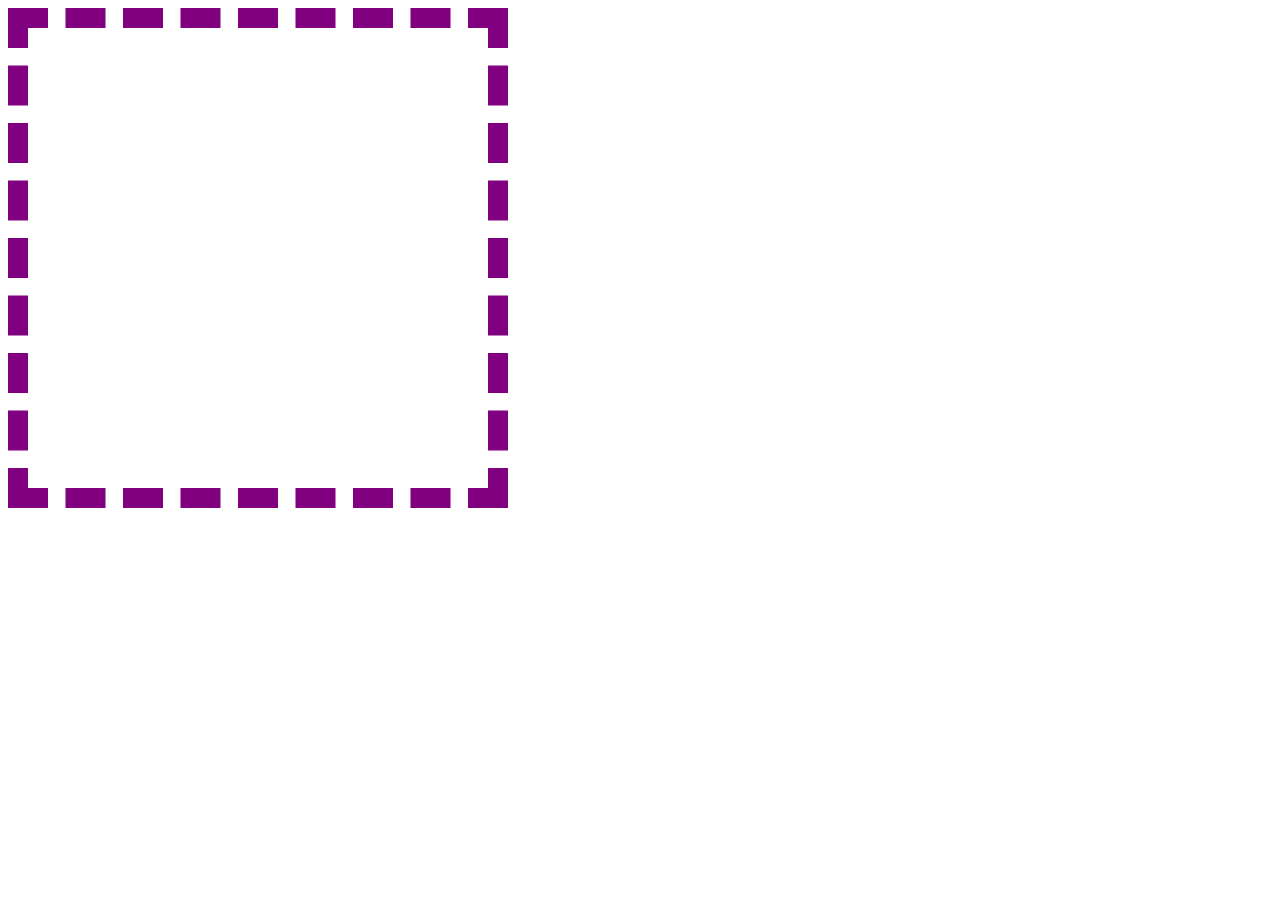
<file: F8/stograde/index/index5.html>
<!DOCTYPE html>
<html lang="en">
<head>
  <meta charset="UTF-8">
  <meta http-equiv="X-UA-Compatible" content="IE=edge">
  <meta name="viewport" content="width=device-width, initial-scale=1.0">
  <link rel="stylesheet" href="/F8/assets/css/style5.css">
  <title>Document</title>
</head>
<body>
  <div class="box"></div>
</body>
</html>
</file>
<file: Bem/styles.css>
html{
  font-size: 24px;
}

body{
  height: 100vh;
  display: flex;
  flex-direction: column;
  font-family: "Helvetica Neue";
  background-color: #f4f4f5;
  
}
body > div{
  margin: auto;
}

.btn {
  display: inline-block;
  text-decoration: none;
  background-color: transparent;
  border: none;
  outline: none;
  color: #fff;
  padding: 12px 48px;
  border-radius: 50px;
  cursor: pointer;
  min-width: 140px;
  transition: opacity 0.2s linear;
}

 /* chúng ta sẽ css cái btn nào đứng cạnh thg btn
 ở đằng sau
 */
.btn + .btn{
  margin-left: 16px;
}

.btn--size-l{
  padding: 16px 56px;
}
.btn-size-s{
  padding: 8px 32px;
}
.btn:hover{
  opacity: 0.7;
}


.btn--success{
  background-color: #5FD068;


}
.btn--warning{
  background-color: #F9D923;

}
.btn--danger{
  background-color: #F37878;
}

.btn--disable{
  opacity: 0.5 !important;
  cursor: default;

}
</file>
<file: F8/assets/css/style.css>
/* .box-1 không có chiều cao, vì .parent-1 mặc định height: auto */
*{
  /* background-image: url(https://i.pinimg.com/564x/7c/71/50/7c7150e39bf0021e5b1263d18c5ab539.jpg); */
  background-size: 100%;
  background-repeat: no-repeat;
}
.parent-1 .box-1 {
  width: 100%;
  height: 100pt;
  background-color: #FBAB7E;
  

}
.parent-1 .box-1::before{
  width: 50px;
  height: 50px;
  content: "";
  display: block;
  background-color: #85FFBD;
  background-image: linear-gradient(45deg, #85FFBD 0%, #FFFB7D 100%);

}
.parent-1 .box-1::after{
  width: 50px;
  height: 50px;
  content: "";
  display: block;
  background-color: #8BC6EC;
  background-image: linear-gradient(135deg, #8BC6EC 0%, #9599E2 100%);

}
::selection{ 
  background-color: #FFFB7D;

}
.parent-2 {
  /* Hãy thử comment height lại để thấy sự thay đổi */
  height: 400px;
  background-color: #ccc;
}

/* .box-2 có chiều cao, vì .parent-2 được set height */
.parent-2 .box-2 {
  /* 30% của 400px */
  height: 30%;
  background-color: orange;
}
h1:active{
  background-color: #4158D0;
  background-image: linear-gradient(43deg, #4158D0 0%, #C850C0 46%, #FFCC70 100%);
}
li:first-child{
  background-color: #8EC5FC;
  background-image: linear-gradient(62deg, #8EC5FC 0%, #E0C3FC 100%);

}
li:last-child{
  background-color: #85FFBD;
  background-image: linear-gradient(45deg, #85FFBD 0%, #FFFB7D 100%);
  font-family: 'Lucida Sans', 'Lucida Sans Regular', 'Lucida Grande', 'Lucida Sans Unicode', Geneva, Verdana, sans-serif;

}
.container {
  width: 100%;
  height: 100vh;
  background-color: purple;
  
}
.container::after{
  content: "";
  width: 150px;
  height: 100px;
  background-color: yellow;
  display: block;

}
</file>
<file: Study_flexbox/styles.css>
* {
  box-sizing: border-box;
}

html, body {
  margin: 0;
  padding: 0;
  font-size: 14px;
  font-family: Arial, Helvetica, sans-serif;
}

body {
  background-color: #ccc;
}

/* Navbar */
.nav {
  min-height: 42px;
  background-color: #EF5122;
}

.nav-list {
  padding-left: 0;
  margin: auto 16px;
}

.nav-item {
  color: #fff;
  list-style: none;
  margin: 0 8px;
  display: inline-block;
}

/* Form layout */
.form-container {
  max-width: 720px;
  padding: 32px;
  margin: 36px auto 0 auto;
  background-color: #fff;
}

.form__row {
  padding: 8px 0;
}

.form__label {
}

.form__input {
}

/* Column layout */
.column-layout {
  margin-top: 36px;
  padding: 12px 0;
  background-color: #fff;
}

.column-item {
  padding: 0 16px;
}

.sidebar-one {
}

.sidebar-two {
}

.main-column {
}

/* Feature layout */
.feature-layout {
  margin-top: 36px;
}

/* PC, Tablet */
@media (min-width: 740px) {
  .feature-layout {
  }
}

.feature-item {
  padding: 12px 16px;
  margin-top: 16px;
}

.feature-item:nth-child(1) {
  background-color: rgb(192, 227, 222);
}

.feature-item:nth-child(2) {
  background-color: rgb(227, 200, 192);
}

.feature-item:nth-child(3) {
  background-color: rgb(226, 192, 227);
}

/* Wrap layout */
.wrap-layout {
  background-color: #fff;
  margin-top: 36px;
  padding: 12px 0 32px 0;
}

.wrap-layout__item {
  width: 148px;
  height: 90px;
  color: #fff;
  text-align: center;
  line-height: 90px;
  font-size: 48px;
  font-weight: 700;
  margin-top: 20px;
  background-color: #EF5122;
}

/* Center layout */
.center-layout {
  background-color: rgb(192, 227, 194);
  margin: 36px auto 0 auto;
  padding: 32px 0;
  max-width: 640px;
  height: 360px;
}

.center-layout__item {
  font-size: 42px;
  font-weight: 700;
}

/* Chart layout */
.chart-layout {
  margin: 36px auto 0 auto;
  padding: 32px 0;
  height: 320px;
  background-color: #fff;
}

.chart-layout__item {
  width: 60px;
  color: #fff;
  text-align: center;
  height: var(--percent);
  background-color: #EF5122;
}

/* End */
.the-end {
  margin: 12px auto 48px auto;
  padding: 32px 0;
  max-width: 740px;
  min-height: 360px;
}

.the-end__first {
  padding: 4px 16px;
  background-color: #fff;
}

.the-end__second {
}

.the-end__second-one {
  padding: 4px 16px;
  background-color: rgb(227, 192, 214);
}

.the-end__second-two {
  padding: 4px 16px;
  background-color: rgb(192, 210, 227);
}
</file>
<file: Theband/assets/themify-icons/demo-files/demo.css>
body {
	font: normal 1em/1.5em Arial, Helvetica, sans-serif;
	max-width: 90%;
	margin: 30px auto 0;
}
h1, h3 {
	font-weight: normal;
}
h3 {
	font-size: 1.4;
	text-transform: uppercase;
	letter-spacing: 1px;
}

.icon-section {
	margin: 0 0 3em;
	clear: both;
	overflow: hidden;
}
.icon-container {
	width: 240px; 
	padding: .7em 0;
	float: left; 
	position: relative;
	text-align: left;
}
.icon-container [class^="ti-"], 
.icon-container [class*=" ti-"] {
	color: #000;
	position: absolute;
	margin-top: 3px;
	transition: .3s;
}
.icon-container:hover [class^="ti-"],
.icon-container:hover [class*=" ti-"] {
	font-size: 2.2em;
	margin-top: -5px;
}
.icon-container:hover .icon-name {
	color: #000;
}
.icon-name {
	color: #aaa;
	margin-left: 35px;
	font-size: .8em;
	transition: .3s;
}
.icon-container:hover .icon-name {
	margin-left: 45px;
}
</file>
<file: Theband/assets/themify-icons/themify-icons.css>
@font-face {
	font-family: 'themify';
	src:url('fonts/themify.eot?-fvbane');
	src:url('fonts/themify.eot?#iefix-fvbane') format('embedded-opentype'),
		url('fonts/themify.woff?-fvbane') format('woff'),
		url('fonts/themify.ttf?-fvbane') format('truetype'),
		url('fonts/themify.svg?-fvbane#themify') format('svg');
	font-weight: normal;
	font-style: normal;
}

[class^="ti-"], [class*=" ti-"] {
	font-family: 'themify';
	speak: none;
	font-style: normal;
	font-weight: normal;
	font-variant: normal;
	text-transform: none;
	line-height: 1;

	/* Better Font Rendering =========== */
	-webkit-font-smoothing: antialiased;
	-moz-osx-font-smoothing: grayscale;
}

.ti-wand:before {
	content: "\e600";
}
.ti-volume:before {
	content: "\e601";
}
.ti-user:before {
	content: "\e602";
}
.ti-unlock:before {
	content: "\e603";
}
.ti-unlink:before {
	content: "\e604";
}
.ti-trash:before {
	content: "\e605";
}
.ti-thought:before {
	content: "\e606";
}
.ti-target:before {
	content: "\e607";
}
.ti-tag:before {
	content: "\e608";
}
.ti-tablet:before {
	content: "\e609";
}
.ti-star:before {
	content: "\e60a";
}
.ti-spray:before {
	content: "\e60b";
}
.ti-signal:before {
	content: "\e60c";
}
.ti-shopping-cart:before {
	content: "\e60d";
}
.ti-shopping-cart-full:before {
	content: "\e60e";
}
.ti-settings:before {
	content: "\e60f";
}
.ti-search:before {
	content: "\e610";
}
.ti-zoom-in:before {
	content: "\e611";
}
.ti-zoom-out:before {
	content: "\e612";
}
.ti-cut:before {
	content: "\e613";
}
.ti-ruler:before {
	content: "\e614";
}
.ti-ruler-pencil:before {
	content: "\e615";
}
.ti-ruler-alt:before {
	content: "\e616";
}
.ti-bookmark:before {
	content: "\e617";
}
.ti-bookmark-alt:before {
	content: "\e618";
}
.ti-reload:before {
	content: "\e619";
}
.ti-plus:before {
	content: "\e61a";
}
.ti-pin:before {
	content: "\e61b";
}
.ti-pencil:before {
	content: "\e61c";
}
.ti-pencil-alt:before {
	content: "\e61d";
}
.ti-paint-roller:before {
	content: "\e61e";
}
.ti-paint-bucket:before {
	content: "\e61f";
}
.ti-na:before {
	content: "\e620";
}
.ti-mobile:before {
	content: "\e621";
}
.ti-minus:before {
	content: "\e622";
}
.ti-medall:before {
	content: "\e623";
}
.ti-medall-alt:before {
	content: "\e624";
}
.ti-marker:before {
	content: "\e625";
}
.ti-marker-alt:before {
	content: "\e626";
}
.ti-arrow-up:before {
	content: "\e627";
}
.ti-arrow-right:before {
	content: "\e628";
}
.ti-arrow-left:before {
	content: "\e629";
}
.ti-arrow-down:before {
	content: "\e62a";
}
.ti-lock:before {
	content: "\e62b";
}
.ti-location-arrow:before {
	content: "\e62c";
}
.ti-link:before {
	content: "\e62d";
}
.ti-layout:before {
	content: "\e62e";
}
.ti-layers:before {
	content: "\e62f";
}
.ti-layers-alt:before {
	content: "\e630";
}
.ti-key:before {
	content: "\e631";
}
.ti-import:before {
	content: "\e632";
}
.ti-image:before {
	content: "\e633";
}
.ti-heart:before {
	content: "\e634";
}
.ti-heart-broken:before {
	content: "\e635";
}
.ti-hand-stop:before {
	content: "\e636";
}
.ti-hand-open:before {
	content: "\e637";
}
.ti-hand-drag:before {
	content: "\e638";
}
.ti-folder:before {
	content: "\e639";
}
.ti-flag:before {
	content: "\e63a";
}
.ti-flag-alt:before {
	content: "\e63b";
}
.ti-flag-alt-2:before {
	content: "\e63c";
}
.ti-eye:before {
	content: "\e63d";
}
.ti-export:before {
	content: "\e63e";
}
.ti-exchange-vertical:before {
	content: "\e63f";
}
.ti-desktop:before {
	content: "\e640";
}
.ti-cup:before {
	content: "\e641";
}
.ti-crown:before {
	content: "\e642";
}
.ti-comments:before {
	content: "\e643";
}
.ti-comment:before {
	content: "\e644";
}
.ti-comment-alt:before {
	content: "\e645";
}
.ti-close:before {
	content: "\e646";
}
.ti-clip:before {
	content: "\e647";
}
.ti-angle-up:before {
	content: "\e648";
}
.ti-angle-right:before {
	content: "\e649";
}
.ti-angle-left:before {
	content: "\e64a";
}
.ti-angle-down:before {
	content: "\e64b";
}
.ti-check:before {
	content: "\e64c";
}
.ti-check-box:before {
	content: "\e64d";
}
.ti-camera:before {
	content: "\e64e";
}
.ti-announcement:before {
	content: "\e64f";
}
.ti-brush:before {
	content: "\e650";
}
.ti-briefcase:before {
	content: "\e651";
}
.ti-bolt:before {
	content: "\e652";
}
.ti-bolt-alt:before {
	content: "\e653";
}
.ti-blackboard:before {
	content: "\e654";
}
.ti-bag:before {
	content: "\e655";
}
.ti-move:before {
	content: "\e656";
}
.ti-arrows-vertical:before {
	content: "\e657";
}
.ti-arrows-horizontal:before {
	content: "\e658";
}
.ti-fullscreen:before {
	content: "\e659";
}
.ti-arrow-top-right:before {
	content: "\e65a";
}
.ti-arrow-top-left:before {
	content: "\e65b";
}
.ti-arrow-circle-up:before {
	content: "\e65c";
}
.ti-arrow-circle-right:before {
	content: "\e65d";
}
.ti-arrow-circle-left:before {
	content: "\e65e";
}
.ti-arrow-circle-down:before {
	content: "\e65f";
}
.ti-angle-double-up:before {
	content: "\e660";
}
.ti-angle-double-right:before {
	content: "\e661";
}
.ti-angle-double-left:before {
	content: "\e662";
}
.ti-angle-double-down:before {
	content: "\e663";
}
.ti-zip:before {
	content: "\e664";
}
.ti-world:before {
	content: "\e665";
}
.ti-wheelchair:before {
	content: "\e666";
}
.ti-view-list:before {
	content: "\e667";
}
.ti-view-list-alt:before {
	content: "\e668";
}
.ti-view-grid:before {
	content: "\e669";
}
.ti-uppercase:before {
	content: "\e66a";
}
.ti-upload:before {
	content: "\e66b";
}
.ti-underline:before {
	content: "\e66c";
}
.ti-truck:before {
	content: "\e66d";
}
.ti-timer:before {
	content: "\e66e";
}
.ti-ticket:before {
	content: "\e66f";
}
.ti-thumb-up:before {
	content: "\e670";
}
.ti-thumb-down:before {
	content: "\e671";
}
.ti-text:before {
	content: "\e672";
}
.ti-stats-up:before {
	content: "\e673";
}
.ti-stats-down:before {
	content: "\e674";
}
.ti-split-v:before {
	content: "\e675";
}
.ti-split-h:before {
	content: "\e676";
}
.ti-smallcap:before {
	content: "\e677";
}
.ti-shine:before {
	content: "\e678";
}
.ti-shift-right:before {
	content: "\e679";
}
.ti-shift-left:before {
	content: "\e67a";
}
.ti-shield:before {
	content: "\e67b";
}
.ti-notepad:before {
	content: "\e67c";
}
.ti-server:before {
	content: "\e67d";
}
.ti-quote-right:before {
	content: "\e67e";
}
.ti-quote-left:before {
	content: "\e67f";
}
.ti-pulse:before {
	content: "\e680";
}
.ti-printer:before {
	content: "\e681";
}
.ti-power-off:before {
	content: "\e682";
}
.ti-plug:before {
	content: "\e683";
}
.ti-pie-chart:before {
	content: "\e684";
}
.ti-paragraph:before {
	content: "\e685";
}
.ti-panel:before {
	content: "\e686";
}
.ti-package:before {
	content: "\e687";
}
.ti-music:before {
	content: "\e688";
}
.ti-music-alt:before {
	content: "\e689";
}
.ti-mouse:before {
	content: "\e68a";
}
.ti-mouse-alt:before {
	content: "\e68b";
}
.ti-money:before {
	content: "\e68c";
}
.ti-microphone:before {
	content: "\e68d";
}
.ti-menu:before {
	content: "\e68e";
}
.ti-menu-alt:before {
	content: "\e68f";
}
.ti-map:before {
	content: "\e690";
}
.ti-map-alt:before {
	content: "\e691";
}
.ti-loop:before {
	content: "\e692";
}
.ti-location-pin:before {
	content: "\e693";
}
.ti-list:before {
	content: "\e694";
}
.ti-light-bulb:before {
	content: "\e695";
}
.ti-Italic:before {
	content: "\e696";
}
.ti-info:before {
	content: "\e697";
}
.ti-infinite:before {
	content: "\e698";
}
.ti-id-badge:before {
	content: "\e699";
}
.ti-hummer:before {
	content: "\e69a";
}
.ti-home:before {
	content: "\e69b";
}
.ti-help:before {
	content: "\e69c";
}
.ti-headphone:before {
	content: "\e69d";
}
.ti-harddrives:before {
	content: "\e69e";
}
.ti-harddrive:before {
	content: "\e69f";
}
.ti-gift:before {
	content: "\e6a0";
}
.ti-game:before {
	content: "\e6a1";
}
.ti-filter:before {
	content: "\e6a2";
}
.ti-files:before {
	content: "\e6a3";
}
.ti-file:before {
	content: "\e6a4";
}
.ti-eraser:before {
	content: "\e6a5";
}
.ti-envelope:before {
	content: "\e6a6";
}
.ti-download:before {
	content: "\e6a7";
}
.ti-direction:before {
	content: "\e6a8";
}
.ti-direction-alt:before {
	content: "\e6a9";
}
.ti-dashboard:before {
	content: "\e6aa";
}
.ti-control-stop:before {
	content: "\e6ab";
}
.ti-control-shuffle:before {
	content: "\e6ac";
}
.ti-control-play:before {
	content: "\e6ad";
}
.ti-control-pause:before {
	content: "\e6ae";
}
.ti-control-forward:before {
	content: "\e6af";
}
.ti-control-backward:before {
	content: "\e6b0";
}
.ti-cloud:before {
	content: "\e6b1";
}
.ti-cloud-up:before {
	content: "\e6b2";
}
.ti-cloud-down:before {
	content: "\e6b3";
}
.ti-clipboard:before {
	content: "\e6b4";
}
.ti-car:before {
	content: "\e6b5";
}
.ti-calendar:before {
	content: "\e6b6";
}
.ti-book:before {
	content: "\e6b7";
}
.ti-bell:before {
	content: "\e6b8";
}
.ti-basketball:before {
	content: "\e6b9";
}
.ti-bar-chart:before {
	content: "\e6ba";
}
.ti-bar-chart-alt:before {
	content: "\e6bb";
}
.ti-back-right:before {
	content: "\e6bc";
}
.ti-back-left:before {
	content: "\e6bd";
}
.ti-arrows-corner:before {
	content: "\e6be";
}
.ti-archive:before {
	content: "\e6bf";
}
.ti-anchor:before {
	content: "\e6c0";
}
.ti-align-right:before {
	content: "\e6c1";
}
.ti-align-left:before {
	content: "\e6c2";
}
.ti-align-justify:before {
	content: "\e6c3";
}
.ti-align-center:before {
	content: "\e6c4";
}
.ti-alert:before {
	content: "\e6c5";
}
.ti-alarm-clock:before {
	content: "\e6c6";
}
.ti-agenda:before {
	content: "\e6c7";
}
.ti-write:before {
	content: "\e6c8";
}
.ti-window:before {
	content: "\e6c9";
}
.ti-widgetized:before {
	content: "\e6ca";
}
.ti-widget:before {
	content: "\e6cb";
}
.ti-widget-alt:before {
	content: "\e6cc";
}
.ti-wallet:before {
	content: "\e6cd";
}
.ti-video-clapper:before {
	content: "\e6ce";
}
.ti-video-camera:before {
	content: "\e6cf";
}
.ti-vector:before {
	content: "\e6d0";
}
.ti-themify-logo:before {
	content: "\e6d1";
}
.ti-themify-favicon:before {
	content: "\e6d2";
}
.ti-themify-favicon-alt:before {
	content: "\e6d3";
}
.ti-support:before {
	content: "\e6d4";
}
.ti-stamp:before {
	content: "\e6d5";
}
.ti-split-v-alt:before {
	content: "\e6d6";
}
.ti-slice:before {
	content: "\e6d7";
}
.ti-shortcode:before {
	content: "\e6d8";
}
.ti-shift-right-alt:before {
	content: "\e6d9";
}
.ti-shift-left-alt:before {
	content: "\e6da";
}
.ti-ruler-alt-2:before {
	content: "\e6db";
}
.ti-receipt:before {
	content: "\e6dc";
}
.ti-pin2:before {
	content: "\e6dd";
}
.ti-pin-alt:before {
	content: "\e6de";
}
.ti-pencil-alt2:before {
	content: "\e6df";
}
.ti-palette:before {
	content: "\e6e0";
}
.ti-more:before {
	content: "\e6e1";
}
.ti-more-alt:before {
	content: "\e6e2";
}
.ti-microphone-alt:before {
	content: "\e6e3";
}
.ti-magnet:before {
	content: "\e6e4";
}
.ti-line-double:before {
	content: "\e6e5";
}
.ti-line-dotted:before {
	content: "\e6e6";
}
.ti-line-dashed:before {
	content: "\e6e7";
}
.ti-layout-width-full:before {
	content: "\e6e8";
}
.ti-layout-width-default:before {
	content: "\e6e9";
}
.ti-layout-width-default-alt:before {
	content: "\e6ea";
}
.ti-layout-tab:before {
	content: "\e6eb";
}
.ti-layout-tab-window:before {
	content: "\e6ec";
}
.ti-layout-tab-v:before {
	content: "\e6ed";
}
.ti-layout-tab-min:before {
	content: "\e6ee";
}
.ti-layout-slider:before {
	content: "\e6ef";
}
.ti-layout-slider-alt:before {
	content: "\e6f0";
}
.ti-layout-sidebar-right:before {
	content: "\e6f1";
}
.ti-layout-sidebar-none:before {
	content: "\e6f2";
}
.ti-layout-sidebar-left:before {
	content: "\e6f3";
}
.ti-layout-placeholder:before {
	content: "\e6f4";
}
.ti-layout-menu:before {
	content: "\e6f5";
}
.ti-layout-menu-v:before {
	content: "\e6f6";
}
.ti-layout-menu-separated:before {
	content: "\e6f7";
}
.ti-layout-menu-full:before {
	content: "\e6f8";
}
.ti-layout-media-right-alt:before {
	content: "\e6f9";
}
.ti-layout-media-right:before {
	content: "\e6fa";
}
.ti-layout-media-overlay:before {
	content: "\e6fb";
}
.ti-layout-media-overlay-alt:before {
	content: "\e6fc";
}
.ti-layout-media-overlay-alt-2:before {
	content: "\e6fd";
}
.ti-layout-media-left-alt:before {
	content: "\e6fe";
}
.ti-layout-media-left:before {
	content: "\e6ff";
}
.ti-layout-media-center-alt:before {
	content: "\e700";
}
.ti-layout-media-center:before {
	content: "\e701";
}
.ti-layout-list-thumb:before {
	content: "\e702";
}
.ti-layout-list-thumb-alt:before {
	content: "\e703";
}
.ti-layout-list-post:before {
	content: "\e704";
}
.ti-layout-list-large-image:before {
	content: "\e705";
}
.ti-layout-line-solid:before {
	content: "\e706";
}
.ti-layout-grid4:before {
	content: "\e707";
}
.ti-layout-grid3:before {
	content: "\e708";
}
.ti-layout-grid2:before {
	content: "\e709";
}
.ti-layout-grid2-thumb:before {
	content: "\e70a";
}
.ti-layout-cta-right:before {
	content: "\e70b";
}
.ti-layout-cta-left:before {
	content: "\e70c";
}
.ti-layout-cta-center:before {
	content: "\e70d";
}
.ti-layout-cta-btn-right:before {
	content: "\e70e";
}
.ti-layout-cta-btn-left:before {
	content: "\e70f";
}
.ti-layout-column4:before {
	content: "\e710";
}
.ti-layout-column3:before {
	content: "\e711";
}
.ti-layout-column2:before {
	content: "\e712";
}
.ti-layout-accordion-separated:before {
	content: "\e713";
}
.ti-layout-accordion-merged:before {
	content: "\e714";
}
.ti-layout-accordion-list:before {
	content: "\e715";
}
.ti-ink-pen:before {
	content: "\e716";
}
.ti-info-alt:before {
	content: "\e717";
}
.ti-help-alt:before {
	content: "\e718";
}
.ti-headphone-alt:before {
	content: "\e719";
}
.ti-hand-point-up:before {
	content: "\e71a";
}
.ti-hand-point-right:before {
	content: "\e71b";
}
.ti-hand-point-left:before {
	content: "\e71c";
}
.ti-hand-point-down:before {
	content: "\e71d";
}
.ti-gallery:before {
	content: "\e71e";
}
.ti-face-smile:before {
	content: "\e71f";
}
.ti-face-sad:before {
	content: "\e720";
}
.ti-credit-card:before {
	content: "\e721";
}
.ti-control-skip-forward:before {
	content: "\e722";
}
.ti-control-skip-backward:before {
	content: "\e723";
}
.ti-control-record:before {
	content: "\e724";
}
.ti-control-eject:before {
	content: "\e725";
}
.ti-comments-smiley:before {
	content: "\e726";
}
.ti-brush-alt:before {
	content: "\e727";
}
.ti-youtube:before {
	content: "\e728";
}
.ti-vimeo:before {
	content: "\e729";
}
.ti-twitter:before {
	content: "\e72a";
}
.ti-time:before {
	content: "\e72b";
}
.ti-tumblr:before {
	content: "\e72c";
}
.ti-skype:before {
	content: "\e72d";
}
.ti-share:before {
	content: "\e72e";
}
.ti-share-alt:before {
	content: "\e72f";
}
.ti-rocket:before {
	content: "\e730";
}
.ti-pinterest:before {
	content: "\e731";
}
.ti-new-window:before {
	content: "\e732";
}
.ti-microsoft:before {
	content: "\e733";
}
.ti-list-ol:before {
	content: "\e734";
}
.ti-linkedin:before {
	content: "\e735";
}
.ti-layout-sidebar-2:before {
	content: "\e736";
}
.ti-layout-grid4-alt:before {
	content: "\e737";
}
.ti-layout-grid3-alt:before {
	content: "\e738";
}
.ti-layout-grid2-alt:before {
	content: "\e739";
}
.ti-layout-column4-alt:before {
	content: "\e73a";
}
.ti-layout-column3-alt:before {
	content: "\e73b";
}
.ti-layout-column2-alt:before {
	content: "\e73c";
}
.ti-instagram:before {
	content: "\e73d";
}
.ti-google:before {
	content: "\e73e";
}
.ti-github:before {
	content: "\e73f";
}
.ti-flickr:before {
	content: "\e740";
}
.ti-facebook:before {
	content: "\e741";
}
.ti-dropbox:before {
	content: "\e742";
}
.ti-dribbble:before {
	content: "\e743";
}
.ti-apple:before {
	content: "\e744";
}
.ti-android:before {
	content: "\e745";
}
.ti-save:before {
	content: "\e746";
}
.ti-save-alt:before {
	content: "\e747";
}
.ti-yahoo:before {
	content: "\e748";
}
.ti-wordpress:before {
	content: "\e749";
}
.ti-vimeo-alt:before {
	content: "\e74a";
}
.ti-twitter-alt:before {
	content: "\e74b";
}
.ti-tumblr-alt:before {
	content: "\e74c";
}
.ti-trello:before {
	content: "\e74d";
}
.ti-stack-overflow:before {
	content: "\e74e";
}
.ti-soundcloud:before {
	content: "\e74f";
}
.ti-sharethis:before {
	content: "\e750";
}
.ti-sharethis-alt:before {
	content: "\e751";
}
.ti-reddit:before {
	content: "\e752";
}
.ti-pinterest-alt:before {
	content: "\e753";
}
.ti-microsoft-alt:before {
	content: "\e754";
}
.ti-linux:before {
	content: "\e755";
}
.ti-jsfiddle:before {
	content: "\e756";
}
.ti-joomla:before {
	content: "\e757";
}
.ti-html5:before {
	content: "\e758";
}
.ti-flickr-alt:before {
	content: "\e759";
}
.ti-email:before {
	content: "\e75a";
}
.ti-drupal:before {
	content: "\e75b";
}
.ti-dropbox-alt:before {
	content: "\e75c";
}
.ti-css3:before {
	content: "\e75d";
}
.ti-rss:before {
	content: "\e75e";
}
.ti-rss-alt:before {
	content: "\e75f";
}
</file>
<file: Theband/assets/themify-icons/ie7/ie7.css>
.ti-wand {
	*zoom: expression(this.runtimeStyle['zoom'] = '1', this.innerHTML = '&#xe600;');
}
.ti-volume {
	*zoom: expression(this.runtimeStyle['zoom'] = '1', this.innerHTML = '&#xe601;');
}
.ti-user {
	*zoom: expression(this.runtimeStyle['zoom'] = '1', this.innerHTML = '&#xe602;');
}
.ti-unlock {
	*zoom: expression(this.runtimeStyle['zoom'] = '1', this.innerHTML = '&#xe603;');
}
.ti-unlink {
	*zoom: expression(this.runtimeStyle['zoom'] = '1', this.innerHTML = '&#xe604;');
}
.ti-trash {
	*zoom: expression(this.runtimeStyle['zoom'] = '1', this.innerHTML = '&#xe605;');
}
.ti-thought {
	*zoom: expression(this.runtimeStyle['zoom'] = '1', this.innerHTML = '&#xe606;');
}
.ti-target {
	*zoom: expression(this.runtimeStyle['zoom'] = '1', this.innerHTML = '&#xe607;');
}
.ti-tag {
	*zoom: expression(this.runtimeStyle['zoom'] = '1', this.innerHTML = '&#xe608;');
}
.ti-tablet {
	*zoom: expression(this.runtimeStyle['zoom'] = '1', this.innerHTML = '&#xe609;');
}
.ti-star {
	*zoom: expression(this.runtimeStyle['zoom'] = '1', this.innerHTML = '&#xe60a;');
}
.ti-spray {
	*zoom: expression(this.runtimeStyle['zoom'] = '1', this.innerHTML = '&#xe60b;');
}
.ti-signal {
	*zoom: expression(this.runtimeStyle['zoom'] = '1', this.innerHTML = '&#xe60c;');
}
.ti-shopping-cart {
	*zoom: expression(this.runtimeStyle['zoom'] = '1', this.innerHTML = '&#xe60d;');
}
.ti-shopping-cart-full {
	*zoom: expression(this.runtimeStyle['zoom'] = '1', this.innerHTML = '&#xe60e;');
}
.ti-settings {
	*zoom: expression(this.runtimeStyle['zoom'] = '1', this.innerHTML = '&#xe60f;');
}
.ti-search {
	*zoom: expression(this.runtimeStyle['zoom'] = '1', this.innerHTML = '&#xe610;');
}
.ti-zoom-in {
	*zoom: expression(this.runtimeStyle['zoom'] = '1', this.innerHTML = '&#xe611;');
}
.ti-zoom-out {
	*zoom: expression(this.runtimeStyle['zoom'] = '1', this.innerHTML = '&#xe612;');
}
.ti-cut {
	*zoom: expression(this.runtimeStyle['zoom'] = '1', this.innerHTML = '&#xe613;');
}
.ti-ruler {
	*zoom: expression(this.runtimeStyle['zoom'] = '1', this.innerHTML = '&#xe614;');
}
.ti-ruler-pencil {
	*zoom: expression(this.runtimeStyle['zoom'] = '1', this.innerHTML = '&#xe615;');
}
.ti-ruler-alt {
	*zoom: expression(this.runtimeStyle['zoom'] = '1', this.innerHTML = '&#xe616;');
}
.ti-bookmark {
	*zoom: expression(this.runtimeStyle['zoom'] = '1', this.innerHTML = '&#xe617;');
}
.ti-bookmark-alt {
	*zoom: expression(this.runtimeStyle['zoom'] = '1', this.innerHTML = '&#xe618;');
}
.ti-reload {
	*zoom: expression(this.runtimeStyle['zoom'] = '1', this.innerHTML = '&#xe619;');
}
.ti-plus {
	*zoom: expression(this.runtimeStyle['zoom'] = '1', this.innerHTML = '&#xe61a;');
}
.ti-pin {
	*zoom: expression(this.runtimeStyle['zoom'] = '1', this.innerHTML = '&#xe61b;');
}
.ti-pencil {
	*zoom: expression(this.runtimeStyle['zoom'] = '1', this.innerHTML = '&#xe61c;');
}
.ti-pencil-alt {
	*zoom: expression(this.runtimeStyle['zoom'] = '1', this.innerHTML = '&#xe61d;');
}
.ti-paint-roller {
	*zoom: expression(this.runtimeStyle['zoom'] = '1', this.innerHTML = '&#xe61e;');
}
.ti-paint-bucket {
	*zoom: expression(this.runtimeStyle['zoom'] = '1', this.innerHTML = '&#xe61f;');
}
.ti-na {
	*zoom: expression(this.runtimeStyle['zoom'] = '1', this.innerHTML = '&#xe620;');
}
.ti-mobile {
	*zoom: expression(this.runtimeStyle['zoom'] = '1', this.innerHTML = '&#xe621;');
}
.ti-minus {
	*zoom: expression(this.runtimeStyle['zoom'] = '1', this.innerHTML = '&#xe622;');
}
.ti-medall {
	*zoom: expression(this.runtimeStyle['zoom'] = '1', this.innerHTML = '&#xe623;');
}
.ti-medall-alt {
	*zoom: expression(this.runtimeStyle['zoom'] = '1', this.innerHTML = '&#xe624;');
}
.ti-marker {
	*zoom: expression(this.runtimeStyle['zoom'] = '1', this.innerHTML = '&#xe625;');
}
.ti-marker-alt {
	*zoom: expression(this.runtimeStyle['zoom'] = '1', this.innerHTML = '&#xe626;');
}
.ti-arrow-up {
	*zoom: expression(this.runtimeStyle['zoom'] = '1', this.innerHTML = '&#xe627;');
}
.ti-arrow-right {
	*zoom: expression(this.runtimeStyle['zoom'] = '1', this.innerHTML = '&#xe628;');
}
.ti-arrow-left {
	*zoom: expression(this.runtimeStyle['zoom'] = '1', this.innerHTML = '&#xe629;');
}
.ti-arrow-down {
	*zoom: expression(this.runtimeStyle['zoom'] = '1', this.innerHTML = '&#xe62a;');
}
.ti-lock {
	*zoom: expression(this.runtimeStyle['zoom'] = '1', this.innerHTML = '&#xe62b;');
}
.ti-location-arrow {
	*zoom: expression(this.runtimeStyle['zoom'] = '1', this.innerHTML = '&#xe62c;');
}
.ti-link {
	*zoom: expression(this.runtimeStyle['zoom'] = '1', this.innerHTML = '&#xe62d;');
}
.ti-layout {
	*zoom: expression(this.runtimeStyle['zoom'] = '1', this.innerHTML = '&#xe62e;');
}
.ti-layers {
	*zoom: expression(this.runtimeStyle['zoom'] = '1', this.innerHTML = '&#xe62f;');
}
.ti-layers-alt {
	*zoom: expression(this.runtimeStyle['zoom'] = '1', this.innerHTML = '&#xe630;');
}
.ti-key {
	*zoom: expression(this.runtimeStyle['zoom'] = '1', this.innerHTML = '&#xe631;');
}
.ti-import {
	*zoom: expression(this.runtimeStyle['zoom'] = '1', this.innerHTML = '&#xe632;');
}
.ti-image {
	*zoom: expression(this.runtimeStyle['zoom'] = '1', this.innerHTML = '&#xe633;');
}
.ti-heart {
	*zoom: expression(this.runtimeStyle['zoom'] = '1', this.innerHTML = '&#xe634;');
}
.ti-heart-broken {
	*zoom: expression(this.runtimeStyle['zoom'] = '1', this.innerHTML = '&#xe635;');
}
.ti-hand-stop {
	*zoom: expression(this.runtimeStyle['zoom'] = '1', this.innerHTML = '&#xe636;');
}
.ti-hand-open {
	*zoom: expression(this.runtimeStyle['zoom'] = '1', this.innerHTML = '&#xe637;');
}
.ti-hand-drag {
	*zoom: expression(this.runtimeStyle['zoom'] = '1', this.innerHTML = '&#xe638;');
}
.ti-folder {
	*zoom: expression(this.runtimeStyle['zoom'] = '1', this.innerHTML = '&#xe639;');
}
.ti-flag {
	*zoom: expression(this.runtimeStyle['zoom'] = '1', this.innerHTML = '&#xe63a;');
}
.ti-flag-alt {
	*zoom: expression(this.runtimeStyle['zoom'] = '1', this.innerHTML = '&#xe63b;');
}
.ti-flag-alt-2 {
	*zoom: expression(this.runtimeStyle['zoom'] = '1', this.innerHTML = '&#xe63c;');
}
.ti-eye {
	*zoom: expression(this.runtimeStyle['zoom'] = '1', this.innerHTML = '&#xe63d;');
}
.ti-export {
	*zoom: expression(this.runtimeStyle['zoom'] = '1', this.innerHTML = '&#xe63e;');
}
.ti-exchange-vertical {
	*zoom: expression(this.runtimeStyle['zoom'] = '1', this.innerHTML = '&#xe63f;');
}
.ti-desktop {
	*zoom: expression(this.runtimeStyle['zoom'] = '1', this.innerHTML = '&#xe640;');
}
.ti-cup {
	*zoom: expression(this.runtimeStyle['zoom'] = '1', this.innerHTML = '&#xe641;');
}
.ti-crown {
	*zoom: expression(this.runtimeStyle['zoom'] = '1', this.innerHTML = '&#xe642;');
}
.ti-comments {
	*zoom: expression(this.runtimeStyle['zoom'] = '1', this.innerHTML = '&#xe643;');
}
.ti-comment {
	*zoom: expression(this.runtimeStyle['zoom'] = '1', this.innerHTML = '&#xe644;');
}
.ti-comment-alt {
	*zoom: expression(this.runtimeStyle['zoom'] = '1', this.innerHTML = '&#xe645;');
}
.ti-close {
	*zoom: expression(this.runtimeStyle['zoom'] = '1', this.innerHTML = '&#xe646;');
}
.ti-clip {
	*zoom: expression(this.runtimeStyle['zoom'] = '1', this.innerHTML = '&#xe647;');
}
.ti-angle-up {
	*zoom: expression(this.runtimeStyle['zoom'] = '1', this.innerHTML = '&#xe648;');
}
.ti-angle-right {
	*zoom: expression(this.runtimeStyle['zoom'] = '1', this.innerHTML = '&#xe649;');
}
.ti-angle-left {
	*zoom: expression(this.runtimeStyle['zoom'] = '1', this.innerHTML = '&#xe64a;');
}
.ti-angle-down {
	*zoom: expression(this.runtimeStyle['zoom'] = '1', this.innerHTML = '&#xe64b;');
}
.ti-check {
	*zoom: expression(this.runtimeStyle['zoom'] = '1', this.innerHTML = '&#xe64c;');
}
.ti-check-box {
	*zoom: expression(this.runtimeStyle['zoom'] = '1', this.innerHTML = '&#xe64d;');
}
.ti-camera {
	*zoom: expression(this.runtimeStyle['zoom'] = '1', this.innerHTML = '&#xe64e;');
}
.ti-announcement {
	*zoom: expression(this.runtimeStyle['zoom'] = '1', this.innerHTML = '&#xe64f;');
}
.ti-brush {
	*zoom: expression(this.runtimeStyle['zoom'] = '1', this.innerHTML = '&#xe650;');
}
.ti-briefcase {
	*zoom: expression(this.runtimeStyle['zoom'] = '1', this.innerHTML = '&#xe651;');
}
.ti-bolt {
	*zoom: expression(this.runtimeStyle['zoom'] = '1', this.innerHTML = '&#xe652;');
}
.ti-bolt-alt {
	*zoom: expression(this.runtimeStyle['zoom'] = '1', this.innerHTML = '&#xe653;');
}
.ti-blackboard {
	*zoom: expression(this.runtimeStyle['zoom'] = '1', this.innerHTML = '&#xe654;');
}
.ti-bag {
	*zoom: expression(this.runtimeStyle['zoom'] = '1', this.innerHTML = '&#xe655;');
}
.ti-move {
	*zoom: expression(this.runtimeStyle['zoom'] = '1', this.innerHTML = '&#xe656;');
}
.ti-arrows-vertical {
	*zoom: expression(this.runtimeStyle['zoom'] = '1', this.innerHTML = '&#xe657;');
}
.ti-arrows-horizontal {
	*zoom: expression(this.runtimeStyle['zoom'] = '1', this.innerHTML = '&#xe658;');
}
.ti-fullscreen {
	*zoom: expression(this.runtimeStyle['zoom'] = '1', this.innerHTML = '&#xe659;');
}
.ti-arrow-top-right {
	*zoom: expression(this.runtimeStyle['zoom'] = '1', this.innerHTML = '&#xe65a;');
}
.ti-arrow-top-left {
	*zoom: expression(this.runtimeStyle['zoom'] = '1', this.innerHTML = '&#xe65b;');
}
.ti-arrow-circle-up {
	*zoom: expression(this.runtimeStyle['zoom'] = '1', this.innerHTML = '&#xe65c;');
}
.ti-arrow-circle-right {
	*zoom: expression(this.runtimeStyle['zoom'] = '1', this.innerHTML = '&#xe65d;');
}
.ti-arrow-circle-left {
	*zoom: expression(this.runtimeStyle['zoom'] = '1', this.innerHTML = '&#xe65e;');
}
.ti-arrow-circle-down {
	*zoom: expression(this.runtimeStyle['zoom'] = '1', this.innerHTML = '&#xe65f;');
}
.ti-angle-double-up {
	*zoom: expression(this.runtimeStyle['zoom'] = '1', this.innerHTML = '&#xe660;');
}
.ti-angle-double-right {
	*zoom: expression(this.runtimeStyle['zoom'] = '1', this.innerHTML = '&#xe661;');
}
.ti-angle-double-left {
	*zoom: expression(this.runtimeStyle['zoom'] = '1', this.innerHTML = '&#xe662;');
}
.ti-angle-double-down {
	*zoom: expression(this.runtimeStyle['zoom'] = '1', this.innerHTML = '&#xe663;');
}
.ti-zip {
	*zoom: expression(this.runtimeStyle['zoom'] = '1', this.innerHTML = '&#xe664;');
}
.ti-world {
	*zoom: expression(this.runtimeStyle['zoom'] = '1', this.innerHTML = '&#xe665;');
}
.ti-wheelchair {
	*zoom: expression(this.runtimeStyle['zoom'] = '1', this.innerHTML = '&#xe666;');
}
.ti-view-list {
	*zoom: expression(this.runtimeStyle['zoom'] = '1', this.innerHTML = '&#xe667;');
}
.ti-view-list-alt {
	*zoom: expression(this.runtimeStyle['zoom'] = '1', this.innerHTML = '&#xe668;');
}
.ti-view-grid {
	*zoom: expression(this.runtimeStyle['zoom'] = '1', this.innerHTML = '&#xe669;');
}
.ti-uppercase {
	*zoom: expression(this.runtimeStyle['zoom'] = '1', this.innerHTML = '&#xe66a;');
}
.ti-upload {
	*zoom: expression(this.runtimeStyle['zoom'] = '1', this.innerHTML = '&#xe66b;');
}
.ti-underline {
	*zoom: expression(this.runtimeStyle['zoom'] = '1', this.innerHTML = '&#xe66c;');
}
.ti-truck {
	*zoom: expression(this.runtimeStyle['zoom'] = '1', this.innerHTML = '&#xe66d;');
}
.ti-timer {
	*zoom: expression(this.runtimeStyle['zoom'] = '1', this.innerHTML = '&#xe66e;');
}
.ti-ticket {
	*zoom: expression(this.runtimeStyle['zoom'] = '1', this.innerHTML = '&#xe66f;');
}
.ti-thumb-up {
	*zoom: expression(this.runtimeStyle['zoom'] = '1', this.innerHTML = '&#xe670;');
}
.ti-thumb-down {
	*zoom: expression(this.runtimeStyle['zoom'] = '1', this.innerHTML = '&#xe671;');
}
.ti-text {
	*zoom: expression(this.runtimeStyle['zoom'] = '1', this.innerHTML = '&#xe672;');
}
.ti-stats-up {
	*zoom: expression(this.runtimeStyle['zoom'] = '1', this.innerHTML = '&#xe673;');
}
.ti-stats-down {
	*zoom: expression(this.runtimeStyle['zoom'] = '1', this.innerHTML = '&#xe674;');
}
.ti-split-v {
	*zoom: expression(this.runtimeStyle['zoom'] = '1', this.innerHTML = '&#xe675;');
}
.ti-split-h {
	*zoom: expression(this.runtimeStyle['zoom'] = '1', this.innerHTML = '&#xe676;');
}
.ti-smallcap {
	*zoom: expression(this.runtimeStyle['zoom'] = '1', this.innerHTML = '&#xe677;');
}
.ti-shine {
	*zoom: expression(this.runtimeStyle['zoom'] = '1', this.innerHTML = '&#xe678;');
}
.ti-shift-right {
	*zoom: expression(this.runtimeStyle['zoom'] = '1', this.innerHTML = '&#xe679;');
}
.ti-shift-left {
	*zoom: expression(this.runtimeStyle['zoom'] = '1', this.innerHTML = '&#xe67a;');
}
.ti-shield {
	*zoom: expression(this.runtimeStyle['zoom'] = '1', this.innerHTML = '&#xe67b;');
}
.ti-notepad {
	*zoom: expression(this.runtimeStyle['zoom'] = '1', this.innerHTML = '&#xe67c;');
}
.ti-server {
	*zoom: expression(this.runtimeStyle['zoom'] = '1', this.innerHTML = '&#xe67d;');
}
.ti-quote-right {
	*zoom: expression(this.runtimeStyle['zoom'] = '1', this.innerHTML = '&#xe67e;');
}
.ti-quote-left {
	*zoom: expression(this.runtimeStyle['zoom'] = '1', this.innerHTML = '&#xe67f;');
}
.ti-pulse {
	*zoom: expression(this.runtimeStyle['zoom'] = '1', this.innerHTML = '&#xe680;');
}
.ti-printer {
	*zoom: expression(this.runtimeStyle['zoom'] = '1', this.innerHTML = '&#xe681;');
}
.ti-power-off {
	*zoom: expression(this.runtimeStyle['zoom'] = '1', this.innerHTML = '&#xe682;');
}
.ti-plug {
	*zoom: expression(this.runtimeStyle['zoom'] = '1', this.innerHTML = '&#xe683;');
}
.ti-pie-chart {
	*zoom: expression(this.runtimeStyle['zoom'] = '1', this.innerHTML = '&#xe684;');
}
.ti-paragraph {
	*zoom: expression(this.runtimeStyle['zoom'] = '1', this.innerHTML = '&#xe685;');
}
.ti-panel {
	*zoom: expression(this.runtimeStyle['zoom'] = '1', this.innerHTML = '&#xe686;');
}
.ti-package {
	*zoom: expression(this.runtimeStyle['zoom'] = '1', this.innerHTML = '&#xe687;');
}
.ti-music {
	*zoom: expression(this.runtimeStyle['zoom'] = '1', this.innerHTML = '&#xe688;');
}
.ti-music-alt {
	*zoom: expression(this.runtimeStyle['zoom'] = '1', this.innerHTML = '&#xe689;');
}
.ti-mouse {
	*zoom: expression(this.runtimeStyle['zoom'] = '1', this.innerHTML = '&#xe68a;');
}
.ti-mouse-alt {
	*zoom: expression(this.runtimeStyle['zoom'] = '1', this.innerHTML = '&#xe68b;');
}
.ti-money {
	*zoom: expression(this.runtimeStyle['zoom'] = '1', this.innerHTML = '&#xe68c;');
}
.ti-microphone {
	*zoom: expression(this.runtimeStyle['zoom'] = '1', this.innerHTML = '&#xe68d;');
}
.ti-menu {
	*zoom: expression(this.runtimeStyle['zoom'] = '1', this.innerHTML = '&#xe68e;');
}
.ti-menu-alt {
	*zoom: expression(this.runtimeStyle['zoom'] = '1', this.innerHTML = '&#xe68f;');
}
.ti-map {
	*zoom: expression(this.runtimeStyle['zoom'] = '1', this.innerHTML = '&#xe690;');
}
.ti-map-alt {
	*zoom: expression(this.runtimeStyle['zoom'] = '1', this.innerHTML = '&#xe691;');
}
.ti-loop {
	*zoom: expression(this.runtimeStyle['zoom'] = '1', this.innerHTML = '&#xe692;');
}
.ti-location-pin {
	*zoom: expression(this.runtimeStyle['zoom'] = '1', this.innerHTML = '&#xe693;');
}
.ti-list {
	*zoom: expression(this.runtimeStyle['zoom'] = '1', this.innerHTML = '&#xe694;');
}
.ti-light-bulb {
	*zoom: expression(this.runtimeStyle['zoom'] = '1', this.innerHTML = '&#xe695;');
}
.ti-Italic {
	*zoom: expression(this.runtimeStyle['zoom'] = '1', this.innerHTML = '&#xe696;');
}
.ti-info {
	*zoom: expression(this.runtimeStyle['zoom'] = '1', this.innerHTML = '&#xe697;');
}
.ti-infinite {
	*zoom: expression(this.runtimeStyle['zoom'] = '1', this.innerHTML = '&#xe698;');
}
.ti-id-badge {
	*zoom: expression(this.runtimeStyle['zoom'] = '1', this.innerHTML = '&#xe699;');
}
.ti-hummer {
	*zoom: expression(this.runtimeStyle['zoom'] = '1', this.innerHTML = '&#xe69a;');
}
.ti-home {
	*zoom: expression(this.runtimeStyle['zoom'] = '1', this.innerHTML = '&#xe69b;');
}
.ti-help {
	*zoom: expression(this.runtimeStyle['zoom'] = '1', this.innerHTML = '&#xe69c;');
}
.ti-headphone {
	*zoom: expression(this.runtimeStyle['zoom'] = '1', this.innerHTML = '&#xe69d;');
}
.ti-harddrives {
	*zoom: expression(this.runtimeStyle['zoom'] = '1', this.innerHTML = '&#xe69e;');
}
.ti-harddrive {
	*zoom: expression(this.runtimeStyle['zoom'] = '1', this.innerHTML = '&#xe69f;');
}
.ti-gift {
	*zoom: expression(this.runtimeStyle['zoom'] = '1', this.innerHTML = '&#xe6a0;');
}
.ti-game {
	*zoom: expression(this.runtimeStyle['zoom'] = '1', this.innerHTML = '&#xe6a1;');
}
.ti-filter {
	*zoom: expression(this.runtimeStyle['zoom'] = '1', this.innerHTML = '&#xe6a2;');
}
.ti-files {
	*zoom: expression(this.runtimeStyle['zoom'] = '1', this.innerHTML = '&#xe6a3;');
}
.ti-file {
	*zoom: expression(this.runtimeStyle['zoom'] = '1', this.innerHTML = '&#xe6a4;');
}
.ti-eraser {
	*zoom: expression(this.runtimeStyle['zoom'] = '1', this.innerHTML = '&#xe6a5;');
}
.ti-envelope {
	*zoom: expression(this.runtimeStyle['zoom'] = '1', this.innerHTML = '&#xe6a6;');
}
.ti-download {
	*zoom: expression(this.runtimeStyle['zoom'] = '1', this.innerHTML = '&#xe6a7;');
}
.ti-direction {
	*zoom: expression(this.runtimeStyle['zoom'] = '1', this.innerHTML = '&#xe6a8;');
}
.ti-direction-alt {
	*zoom: expression(this.runtimeStyle['zoom'] = '1', this.innerHTML = '&#xe6a9;');
}
.ti-dashboard {
	*zoom: expression(this.runtimeStyle['zoom'] = '1', this.innerHTML = '&#xe6aa;');
}
.ti-control-stop {
	*zoom: expression(this.runtimeStyle['zoom'] = '1', this.innerHTML = '&#xe6ab;');
}
.ti-control-shuffle {
	*zoom: expression(this.runtimeStyle['zoom'] = '1', this.innerHTML = '&#xe6ac;');
}
.ti-control-play {
	*zoom: expression(this.runtimeStyle['zoom'] = '1', this.innerHTML = '&#xe6ad;');
}
.ti-control-pause {
	*zoom: expression(this.runtimeStyle['zoom'] = '1', this.innerHTML = '&#xe6ae;');
}
.ti-control-forward {
	*zoom: expression(this.runtimeStyle['zoom'] = '1', this.innerHTML = '&#xe6af;');
}
.ti-control-backward {
	*zoom: expression(this.runtimeStyle['zoom'] = '1', this.innerHTML = '&#xe6b0;');
}
.ti-cloud {
	*zoom: expression(this.runtimeStyle['zoom'] = '1', this.innerHTML = '&#xe6b1;');
}
.ti-cloud-up {
	*zoom: expression(this.runtimeStyle['zoom'] = '1', this.innerHTML = '&#xe6b2;');
}
.ti-cloud-down {
	*zoom: expression(this.runtimeStyle['zoom'] = '1', this.innerHTML = '&#xe6b3;');
}
.ti-clipboard {
	*zoom: expression(this.runtimeStyle['zoom'] = '1', this.innerHTML = '&#xe6b4;');
}
.ti-car {
	*zoom: expression(this.runtimeStyle['zoom'] = '1', this.innerHTML = '&#xe6b5;');
}
.ti-calendar {
	*zoom: expression(this.runtimeStyle['zoom'] = '1', this.innerHTML = '&#xe6b6;');
}
.ti-book {
	*zoom: expression(this.runtimeStyle['zoom'] = '1', this.innerHTML = '&#xe6b7;');
}
.ti-bell {
	*zoom: expression(this.runtimeStyle['zoom'] = '1', this.innerHTML = '&#xe6b8;');
}
.ti-basketball {
	*zoom: expression(this.runtimeStyle['zoom'] = '1', this.innerHTML = '&#xe6b9;');
}
.ti-bar-chart {
	*zoom: expression(this.runtimeStyle['zoom'] = '1', this.innerHTML = '&#xe6ba;');
}
.ti-bar-chart-alt {
	*zoom: expression(this.runtimeStyle['zoom'] = '1', this.innerHTML = '&#xe6bb;');
}
.ti-back-right {
	*zoom: expression(this.runtimeStyle['zoom'] = '1', this.innerHTML = '&#xe6bc;');
}
.ti-back-left {
	*zoom: expression(this.runtimeStyle['zoom'] = '1', this.innerHTML = '&#xe6bd;');
}
.ti-arrows-corner {
	*zoom: expression(this.runtimeStyle['zoom'] = '1', this.innerHTML = '&#xe6be;');
}
.ti-archive {
	*zoom: expression(this.runtimeStyle['zoom'] = '1', this.innerHTML = '&#xe6bf;');
}
.ti-anchor {
	*zoom: expression(this.runtimeStyle['zoom'] = '1', this.innerHTML = '&#xe6c0;');
}
.ti-align-right {
	*zoom: expression(this.runtimeStyle['zoom'] = '1', this.innerHTML = '&#xe6c1;');
}
.ti-align-left {
	*zoom: expression(this.runtimeStyle['zoom'] = '1', this.innerHTML = '&#xe6c2;');
}
.ti-align-justify {
	*zoom: expression(this.runtimeStyle['zoom'] = '1', this.innerHTML = '&#xe6c3;');
}
.ti-align-center {
	*zoom: expression(this.runtimeStyle['zoom'] = '1', this.innerHTML = '&#xe6c4;');
}
.ti-alert {
	*zoom: expression(this.runtimeStyle['zoom'] = '1', this.innerHTML = '&#xe6c5;');
}
.ti-alarm-clock {
	*zoom: expression(this.runtimeStyle['zoom'] = '1', this.innerHTML = '&#xe6c6;');
}
.ti-agenda {
	*zoom: expression(this.runtimeStyle['zoom'] = '1', this.innerHTML = '&#xe6c7;');
}
.ti-write {
	*zoom: expression(this.runtimeStyle['zoom'] = '1', this.innerHTML = '&#xe6c8;');
}
.ti-window {
	*zoom: expression(this.runtimeStyle['zoom'] = '1', this.innerHTML = '&#xe6c9;');
}
.ti-widgetized {
	*zoom: expression(this.runtimeStyle['zoom'] = '1', this.innerHTML = '&#xe6ca;');
}
.ti-widget {
	*zoom: expression(this.runtimeStyle['zoom'] = '1', this.innerHTML = '&#xe6cb;');
}
.ti-widget-alt {
	*zoom: expression(this.runtimeStyle['zoom'] = '1', this.innerHTML = '&#xe6cc;');
}
.ti-wallet {
	*zoom: expression(this.runtimeStyle['zoom'] = '1', this.innerHTML = '&#xe6cd;');
}
.ti-video-clapper {
	*zoom: expression(this.runtimeStyle['zoom'] = '1', this.innerHTML = '&#xe6ce;');
}
.ti-video-camera {
	*zoom: expression(this.runtimeStyle['zoom'] = '1', this.innerHTML = '&#xe6cf;');
}
.ti-vector {
	*zoom: expression(this.runtimeStyle['zoom'] = '1', this.innerHTML = '&#xe6d0;');
}
.ti-themify-logo {
	*zoom: expression(this.runtimeStyle['zoom'] = '1', this.innerHTML = '&#xe6d1;');
}
.ti-themify-favicon {
	*zoom: expression(this.runtimeStyle['zoom'] = '1', this.innerHTML = '&#xe6d2;');
}
.ti-themify-favicon-alt {
	*zoom: expression(this.runtimeStyle['zoom'] = '1', this.innerHTML = '&#xe6d3;');
}
.ti-support {
	*zoom: expression(this.runtimeStyle['zoom'] = '1', this.innerHTML = '&#xe6d4;');
}
.ti-stamp {
	*zoom: expression(this.runtimeStyle['zoom'] = '1', this.innerHTML = '&#xe6d5;');
}
.ti-split-v-alt {
	*zoom: expression(this.runtimeStyle['zoom'] = '1', this.innerHTML = '&#xe6d6;');
}
.ti-slice {
	*zoom: expression(this.runtimeStyle['zoom'] = '1', this.innerHTML = '&#xe6d7;');
}
.ti-shortcode {
	*zoom: expression(this.runtimeStyle['zoom'] = '1', this.innerHTML = '&#xe6d8;');
}
.ti-shift-right-alt {
	*zoom: expression(this.runtimeStyle['zoom'] = '1', this.innerHTML = '&#xe6d9;');
}
.ti-shift-left-alt {
	*zoom: expression(this.runtimeStyle['zoom'] = '1', this.innerHTML = '&#xe6da;');
}
.ti-ruler-alt-2 {
	*zoom: expression(this.runtimeStyle['zoom'] = '1', this.innerHTML = '&#xe6db;');
}
.ti-receipt {
	*zoom: expression(this.runtimeStyle['zoom'] = '1', this.innerHTML = '&#xe6dc;');
}
.ti-pin2 {
	*zoom: expression(this.runtimeStyle['zoom'] = '1', this.innerHTML = '&#xe6dd;');
}
.ti-pin-alt {
	*zoom: expression(this.runtimeStyle['zoom'] = '1', this.innerHTML = '&#xe6de;');
}
.ti-pencil-alt2 {
	*zoom: expression(this.runtimeStyle['zoom'] = '1', this.innerHTML = '&#xe6df;');
}
.ti-palette {
	*zoom: expression(this.runtimeStyle['zoom'] = '1', this.innerHTML = '&#xe6e0;');
}
.ti-more {
	*zoom: expression(this.runtimeStyle['zoom'] = '1', this.innerHTML = '&#xe6e1;');
}
.ti-more-alt {
	*zoom: expression(this.runtimeStyle['zoom'] = '1', this.innerHTML = '&#xe6e2;');
}
.ti-microphone-alt {
	*zoom: expression(this.runtimeStyle['zoom'] = '1', this.innerHTML = '&#xe6e3;');
}
.ti-magnet {
	*zoom: expression(this.runtimeStyle['zoom'] = '1', this.innerHTML = '&#xe6e4;');
}
.ti-line-double {
	*zoom: expression(this.runtimeStyle['zoom'] = '1', this.innerHTML = '&#xe6e5;');
}
.ti-line-dotted {
	*zoom: expression(this.runtimeStyle['zoom'] = '1', this.innerHTML = '&#xe6e6;');
}
.ti-line-dashed {
	*zoom: expression(this.runtimeStyle['zoom'] = '1', this.innerHTML = '&#xe6e7;');
}
.ti-layout-width-full {
	*zoom: expression(this.runtimeStyle['zoom'] = '1', this.innerHTML = '&#xe6e8;');
}
.ti-layout-width-default {
	*zoom: expression(this.runtimeStyle['zoom'] = '1', this.innerHTML = '&#xe6e9;');
}
.ti-layout-width-default-alt {
	*zoom: expression(this.runtimeStyle['zoom'] = '1', this.innerHTML = '&#xe6ea;');
}
.ti-layout-tab {
	*zoom: expression(this.runtimeStyle['zoom'] = '1', this.innerHTML = '&#xe6eb;');
}
.ti-layout-tab-window {
	*zoom: expression(this.runtimeStyle['zoom'] = '1', this.innerHTML = '&#xe6ec;');
}
.ti-layout-tab-v {
	*zoom: expression(this.runtimeStyle['zoom'] = '1', this.innerHTML = '&#xe6ed;');
}
.ti-layout-tab-min {
	*zoom: expression(this.runtimeStyle['zoom'] = '1', this.innerHTML = '&#xe6ee;');
}
.ti-layout-slider {
	*zoom: expression(this.runtimeStyle['zoom'] = '1', this.innerHTML = '&#xe6ef;');
}
.ti-layout-slider-alt {
	*zoom: expression(this.runtimeStyle['zoom'] = '1', this.innerHTML = '&#xe6f0;');
}
.ti-layout-sidebar-right {
	*zoom: expression(this.runtimeStyle['zoom'] = '1', this.innerHTML = '&#xe6f1;');
}
.ti-layout-sidebar-none {
	*zoom: expression(this.runtimeStyle['zoom'] = '1', this.innerHTML = '&#xe6f2;');
}
.ti-layout-sidebar-left {
	*zoom: expression(this.runtimeStyle['zoom'] = '1', this.innerHTML = '&#xe6f3;');
}
.ti-layout-placeholder {
	*zoom: expression(this.runtimeStyle['zoom'] = '1', this.innerHTML = '&#xe6f4;');
}
.ti-layout-menu {
	*zoom: expression(this.runtimeStyle['zoom'] = '1', this.innerHTML = '&#xe6f5;');
}
.ti-layout-menu-v {
	*zoom: expression(this.runtimeStyle['zoom'] = '1', this.innerHTML = '&#xe6f6;');
}
.ti-layout-menu-separated {
	*zoom: expression(this.runtimeStyle['zoom'] = '1', this.innerHTML = '&#xe6f7;');
}
.ti-layout-menu-full {
	*zoom: expression(this.runtimeStyle['zoom'] = '1', this.innerHTML = '&#xe6f8;');
}
.ti-layout-media-right-alt {
	*zoom: expression(this.runtimeStyle['zoom'] = '1', this.innerHTML = '&#xe6f9;');
}
.ti-layout-media-right {
	*zoom: expression(this.runtimeStyle['zoom'] = '1', this.innerHTML = '&#xe6fa;');
}
.ti-layout-media-overlay {
	*zoom: expression(this.runtimeStyle['zoom'] = '1', this.innerHTML = '&#xe6fb;');
}
.ti-layout-media-overlay-alt {
	*zoom: expression(this.runtimeStyle['zoom'] = '1', this.innerHTML = '&#xe6fc;');
}
.ti-layout-media-overlay-alt-2 {
	*zoom: expression(this.runtimeStyle['zoom'] = '1', this.innerHTML = '&#xe6fd;');
}
.ti-layout-media-left-alt {
	*zoom: expression(this.runtimeStyle['zoom'] = '1', this.innerHTML = '&#xe6fe;');
}
.ti-layout-media-left {
	*zoom: expression(this.runtimeStyle['zoom'] = '1', this.innerHTML = '&#xe6ff;');
}
.ti-layout-media-center-alt {
	*zoom: expression(this.runtimeStyle['zoom'] = '1', this.innerHTML = '&#xe700;');
}
.ti-layout-media-center {
	*zoom: expression(this.runtimeStyle['zoom'] = '1', this.innerHTML = '&#xe701;');
}
.ti-layout-list-thumb {
	*zoom: expression(this.runtimeStyle['zoom'] = '1', this.innerHTML = '&#xe702;');
}
.ti-layout-list-thumb-alt {
	*zoom: expression(this.runtimeStyle['zoom'] = '1', this.innerHTML = '&#xe703;');
}
.ti-layout-list-post {
	*zoom: expression(this.runtimeStyle['zoom'] = '1', this.innerHTML = '&#xe704;');
}
.ti-layout-list-large-image {
	*zoom: expression(this.runtimeStyle['zoom'] = '1', this.innerHTML = '&#xe705;');
}
.ti-layout-line-solid {
	*zoom: expression(this.runtimeStyle['zoom'] = '1', this.innerHTML = '&#xe706;');
}
.ti-layout-grid4 {
	*zoom: expression(this.runtimeStyle['zoom'] = '1', this.innerHTML = '&#xe707;');
}
.ti-layout-grid3 {
	*zoom: expression(this.runtimeStyle['zoom'] = '1', this.innerHTML = '&#xe708;');
}
.ti-layout-grid2 {
	*zoom: expression(this.runtimeStyle['zoom'] = '1', this.innerHTML = '&#xe709;');
}
.ti-layout-grid2-thumb {
	*zoom: expression(this.runtimeStyle['zoom'] = '1', this.innerHTML = '&#xe70a;');
}
.ti-layout-cta-right {
	*zoom: expression(this.runtimeStyle['zoom'] = '1', this.innerHTML = '&#xe70b;');
}
.ti-layout-cta-left {
	*zoom: expression(this.runtimeStyle['zoom'] = '1', this.innerHTML = '&#xe70c;');
}
.ti-layout-cta-center {
	*zoom: expression(this.runtimeStyle['zoom'] = '1', this.innerHTML = '&#xe70d;');
}
.ti-layout-cta-btn-right {
	*zoom: expression(this.runtimeStyle['zoom'] = '1', this.innerHTML = '&#xe70e;');
}
.ti-layout-cta-btn-left {
	*zoom: expression(this.runtimeStyle['zoom'] = '1', this.innerHTML = '&#xe70f;');
}
.ti-layout-column4 {
	*zoom: expression(this.runtimeStyle['zoom'] = '1', this.innerHTML = '&#xe710;');
}
.ti-layout-column3 {
	*zoom: expression(this.runtimeStyle['zoom'] = '1', this.innerHTML = '&#xe711;');
}
.ti-layout-column2 {
	*zoom: expression(this.runtimeStyle['zoom'] = '1', this.innerHTML = '&#xe712;');
}
.ti-layout-accordion-separated {
	*zoom: expression(this.runtimeStyle['zoom'] = '1', this.innerHTML = '&#xe713;');
}
.ti-layout-accordion-merged {
	*zoom: expression(this.runtimeStyle['zoom'] = '1', this.innerHTML = '&#xe714;');
}
.ti-layout-accordion-list {
	*zoom: expression(this.runtimeStyle['zoom'] = '1', this.innerHTML = '&#xe715;');
}
.ti-ink-pen {
	*zoom: expression(this.runtimeStyle['zoom'] = '1', this.innerHTML = '&#xe716;');
}
.ti-info-alt {
	*zoom: expression(this.runtimeStyle['zoom'] = '1', this.innerHTML = '&#xe717;');
}
.ti-help-alt {
	*zoom: expression(this.runtimeStyle['zoom'] = '1', this.innerHTML = '&#xe718;');
}
.ti-headphone-alt {
	*zoom: expression(this.runtimeStyle['zoom'] = '1', this.innerHTML = '&#xe719;');
}
.ti-hand-point-up {
	*zoom: expression(this.runtimeStyle['zoom'] = '1', this.innerHTML = '&#xe71a;');
}
.ti-hand-point-right {
	*zoom: expression(this.runtimeStyle['zoom'] = '1', this.innerHTML = '&#xe71b;');
}
.ti-hand-point-left {
	*zoom: expression(this.runtimeStyle['zoom'] = '1', this.innerHTML = '&#xe71c;');
}
.ti-hand-point-down {
	*zoom: expression(this.runtimeStyle['zoom'] = '1', this.innerHTML = '&#xe71d;');
}
.ti-gallery {
	*zoom: expression(this.runtimeStyle['zoom'] = '1', this.innerHTML = '&#xe71e;');
}
.ti-face-smile {
	*zoom: expression(this.runtimeStyle['zoom'] = '1', this.innerHTML = '&#xe71f;');
}
.ti-face-sad {
	*zoom: expression(this.runtimeStyle['zoom'] = '1', this.innerHTML = '&#xe720;');
}
.ti-credit-card {
	*zoom: expression(this.runtimeStyle['zoom'] = '1', this.innerHTML = '&#xe721;');
}
.ti-control-skip-forward {
	*zoom: expression(this.runtimeStyle['zoom'] = '1', this.innerHTML = '&#xe722;');
}
.ti-control-skip-backward {
	*zoom: expression(this.runtimeStyle['zoom'] = '1', this.innerHTML = '&#xe723;');
}
.ti-control-record {
	*zoom: expression(this.runtimeStyle['zoom'] = '1', this.innerHTML = '&#xe724;');
}
.ti-control-eject {
	*zoom: expression(this.runtimeStyle['zoom'] = '1', this.innerHTML = '&#xe725;');
}
.ti-comments-smiley {
	*zoom: expression(this.runtimeStyle['zoom'] = '1', this.innerHTML = '&#xe726;');
}
.ti-brush-alt {
	*zoom: expression(this.runtimeStyle['zoom'] = '1', this.innerHTML = '&#xe727;');
}
.ti-youtube {
	*zoom: expression(this.runtimeStyle['zoom'] = '1', this.innerHTML = '&#xe728;');
}
.ti-vimeo {
	*zoom: expression(this.runtimeStyle['zoom'] = '1', this.innerHTML = '&#xe729;');
}
.ti-twitter {
	*zoom: expression(this.runtimeStyle['zoom'] = '1', this.innerHTML = '&#xe72a;');
}
.ti-time {
	*zoom: expression(this.runtimeStyle['zoom'] = '1', this.innerHTML = '&#xe72b;');
}
.ti-tumblr {
	*zoom: expression(this.runtimeStyle['zoom'] = '1', this.innerHTML = '&#xe72c;');
}
.ti-skype {
	*zoom: expression(this.runtimeStyle['zoom'] = '1', this.innerHTML = '&#xe72d;');
}
.ti-share {
	*zoom: expression(this.runtimeStyle['zoom'] = '1', this.innerHTML = '&#xe72e;');
}
.ti-share-alt {
	*zoom: expression(this.runtimeStyle['zoom'] = '1', this.innerHTML = '&#xe72f;');
}
.ti-rocket {
	*zoom: expression(this.runtimeStyle['zoom'] = '1', this.innerHTML = '&#xe730;');
}
.ti-pinterest {
	*zoom: expression(this.runtimeStyle['zoom'] = '1', this.innerHTML = '&#xe731;');
}
.ti-new-window {
	*zoom: expression(this.runtimeStyle['zoom'] = '1', this.innerHTML = '&#xe732;');
}
.ti-microsoft {
	*zoom: expression(this.runtimeStyle['zoom'] = '1', this.innerHTML = '&#xe733;');
}
.ti-list-ol {
	*zoom: expression(this.runtimeStyle['zoom'] = '1', this.innerHTML = '&#xe734;');
}
.ti-linkedin {
	*zoom: expression(this.runtimeStyle['zoom'] = '1', this.innerHTML = '&#xe735;');
}
.ti-layout-sidebar-2 {
	*zoom: expression(this.runtimeStyle['zoom'] = '1', this.innerHTML = '&#xe736;');
}
.ti-layout-grid4-alt {
	*zoom: expression(this.runtimeStyle['zoom'] = '1', this.innerHTML = '&#xe737;');
}
.ti-layout-grid3-alt {
	*zoom: expression(this.runtimeStyle['zoom'] = '1', this.innerHTML = '&#xe738;');
}
.ti-layout-grid2-alt {
	*zoom: expression(this.runtimeStyle['zoom'] = '1', this.innerHTML = '&#xe739;');
}
.ti-layout-column4-alt {
	*zoom: expression(this.runtimeStyle['zoom'] = '1', this.innerHTML = '&#xe73a;');
}
.ti-layout-column3-alt {
	*zoom: expression(this.runtimeStyle['zoom'] = '1', this.innerHTML = '&#xe73b;');
}
.ti-layout-column2-alt {
	*zoom: expression(this.runtimeStyle['zoom'] = '1', this.innerHTML = '&#xe73c;');
}
.ti-instagram {
	*zoom: expression(this.runtimeStyle['zoom'] = '1', this.innerHTML = '&#xe73d;');
}
.ti-google {
	*zoom: expression(this.runtimeStyle['zoom'] = '1', this.innerHTML = '&#xe73e;');
}
.ti-github {
	*zoom: expression(this.runtimeStyle['zoom'] = '1', this.innerHTML = '&#xe73f;');
}
.ti-flickr {
	*zoom: expression(this.runtimeStyle['zoom'] = '1', this.innerHTML = '&#xe740;');
}
.ti-facebook {
	*zoom: expression(this.runtimeStyle['zoom'] = '1', this.innerHTML = '&#xe741;');
}
.ti-dropbox {
	*zoom: expression(this.runtimeStyle['zoom'] = '1', this.innerHTML = '&#xe742;');
}
.ti-dribbble {
	*zoom: expression(this.runtimeStyle['zoom'] = '1', this.innerHTML = '&#xe743;');
}
.ti-apple {
	*zoom: expression(this.runtimeStyle['zoom'] = '1', this.innerHTML = '&#xe744;');
}
.ti-android {
	*zoom: expression(this.runtimeStyle['zoom'] = '1', this.innerHTML = '&#xe745;');
}
.ti-save {
	*zoom: expression(this.runtimeStyle['zoom'] = '1', this.innerHTML = '&#xe746;');
}
.ti-save-alt {
	*zoom: expression(this.runtimeStyle['zoom'] = '1', this.innerHTML = '&#xe747;');
}
.ti-yahoo {
	*zoom: expression(this.runtimeStyle['zoom'] = '1', this.innerHTML = '&#xe748;');
}
.ti-wordpress {
	*zoom: expression(this.runtimeStyle['zoom'] = '1', this.innerHTML = '&#xe749;');
}
.ti-vimeo-alt {
	*zoom: expression(this.runtimeStyle['zoom'] = '1', this.innerHTML = '&#xe74a;');
}
.ti-twitter-alt {
	*zoom: expression(this.runtimeStyle['zoom'] = '1', this.innerHTML = '&#xe74b;');
}
.ti-tumblr-alt {
	*zoom: expression(this.runtimeStyle['zoom'] = '1', this.innerHTML = '&#xe74c;');
}
.ti-trello {
	*zoom: expression(this.runtimeStyle['zoom'] = '1', this.innerHTML = '&#xe74d;');
}
.ti-stack-overflow {
	*zoom: expression(this.runtimeStyle['zoom'] = '1', this.innerHTML = '&#xe74e;');
}
.ti-soundcloud {
	*zoom: expression(this.runtimeStyle['zoom'] = '1', this.innerHTML = '&#xe74f;');
}
.ti-sharethis {
	*zoom: expression(this.runtimeStyle['zoom'] = '1', this.innerHTML = '&#xe750;');
}
.ti-sharethis-alt {
	*zoom: expression(this.runtimeStyle['zoom'] = '1', this.innerHTML = '&#xe751;');
}
.ti-reddit {
	*zoom: expression(this.runtimeStyle['zoom'] = '1', this.innerHTML = '&#xe752;');
}
.ti-pinterest-alt {
	*zoom: expression(this.runtimeStyle['zoom'] = '1', this.innerHTML = '&#xe753;');
}
.ti-microsoft-alt {
	*zoom: expression(this.runtimeStyle['zoom'] = '1', this.innerHTML = '&#xe754;');
}
.ti-linux {
	*zoom: expression(this.runtimeStyle['zoom'] = '1', this.innerHTML = '&#xe755;');
}
.ti-jsfiddle {
	*zoom: expression(this.runtimeStyle['zoom'] = '1', this.innerHTML = '&#xe756;');
}
.ti-joomla {
	*zoom: expression(this.runtimeStyle['zoom'] = '1', this.innerHTML = '&#xe757;');
}
.ti-html5 {
	*zoom: expression(this.runtimeStyle['zoom'] = '1', this.innerHTML = '&#xe758;');
}
.ti-flickr-alt {
	*zoom: expression(this.runtimeStyle['zoom'] = '1', this.innerHTML = '&#xe759;');
}
.ti-email {
	*zoom: expression(this.runtimeStyle['zoom'] = '1', this.innerHTML = '&#xe75a;');
}
.ti-drupal {
	*zoom: expression(this.runtimeStyle['zoom'] = '1', this.innerHTML = '&#xe75b;');
}
.ti-dropbox-alt {
	*zoom: expression(this.runtimeStyle['zoom'] = '1', this.innerHTML = '&#xe75c;');
}
.ti-css3 {
	*zoom: expression(this.runtimeStyle['zoom'] = '1', this.innerHTML = '&#xe75d;');
}
.ti-rss {
	*zoom: expression(this.runtimeStyle['zoom'] = '1', this.innerHTML = '&#xe75e;');
}
.ti-rss-alt {
	*zoom: expression(this.runtimeStyle['zoom'] = '1', this.innerHTML = '&#xe75f;');
}
</file>
<file: F8/assets/css/style5.css>
/* *{
  background-image: url(https://i.pinimg.com/564x/7c/71/50/7c7150e39bf0021e5b1263d18c5ab539.jpg);
  background-repeat: no-repeat;
} */
.box {
  width: 500px;
  height: 500px;
  background-image: url(https://fullstack.edu.vn/assets/images/f8_avatar.png);
  background-repeat: no-repeat;
  background-size: 200px;
  border: 20px dashed purple;
  padding: 20px;
  box-sizing: border-box; 
  background-origin: border-box;
  background-position: bottom left;
  
}
</file>
